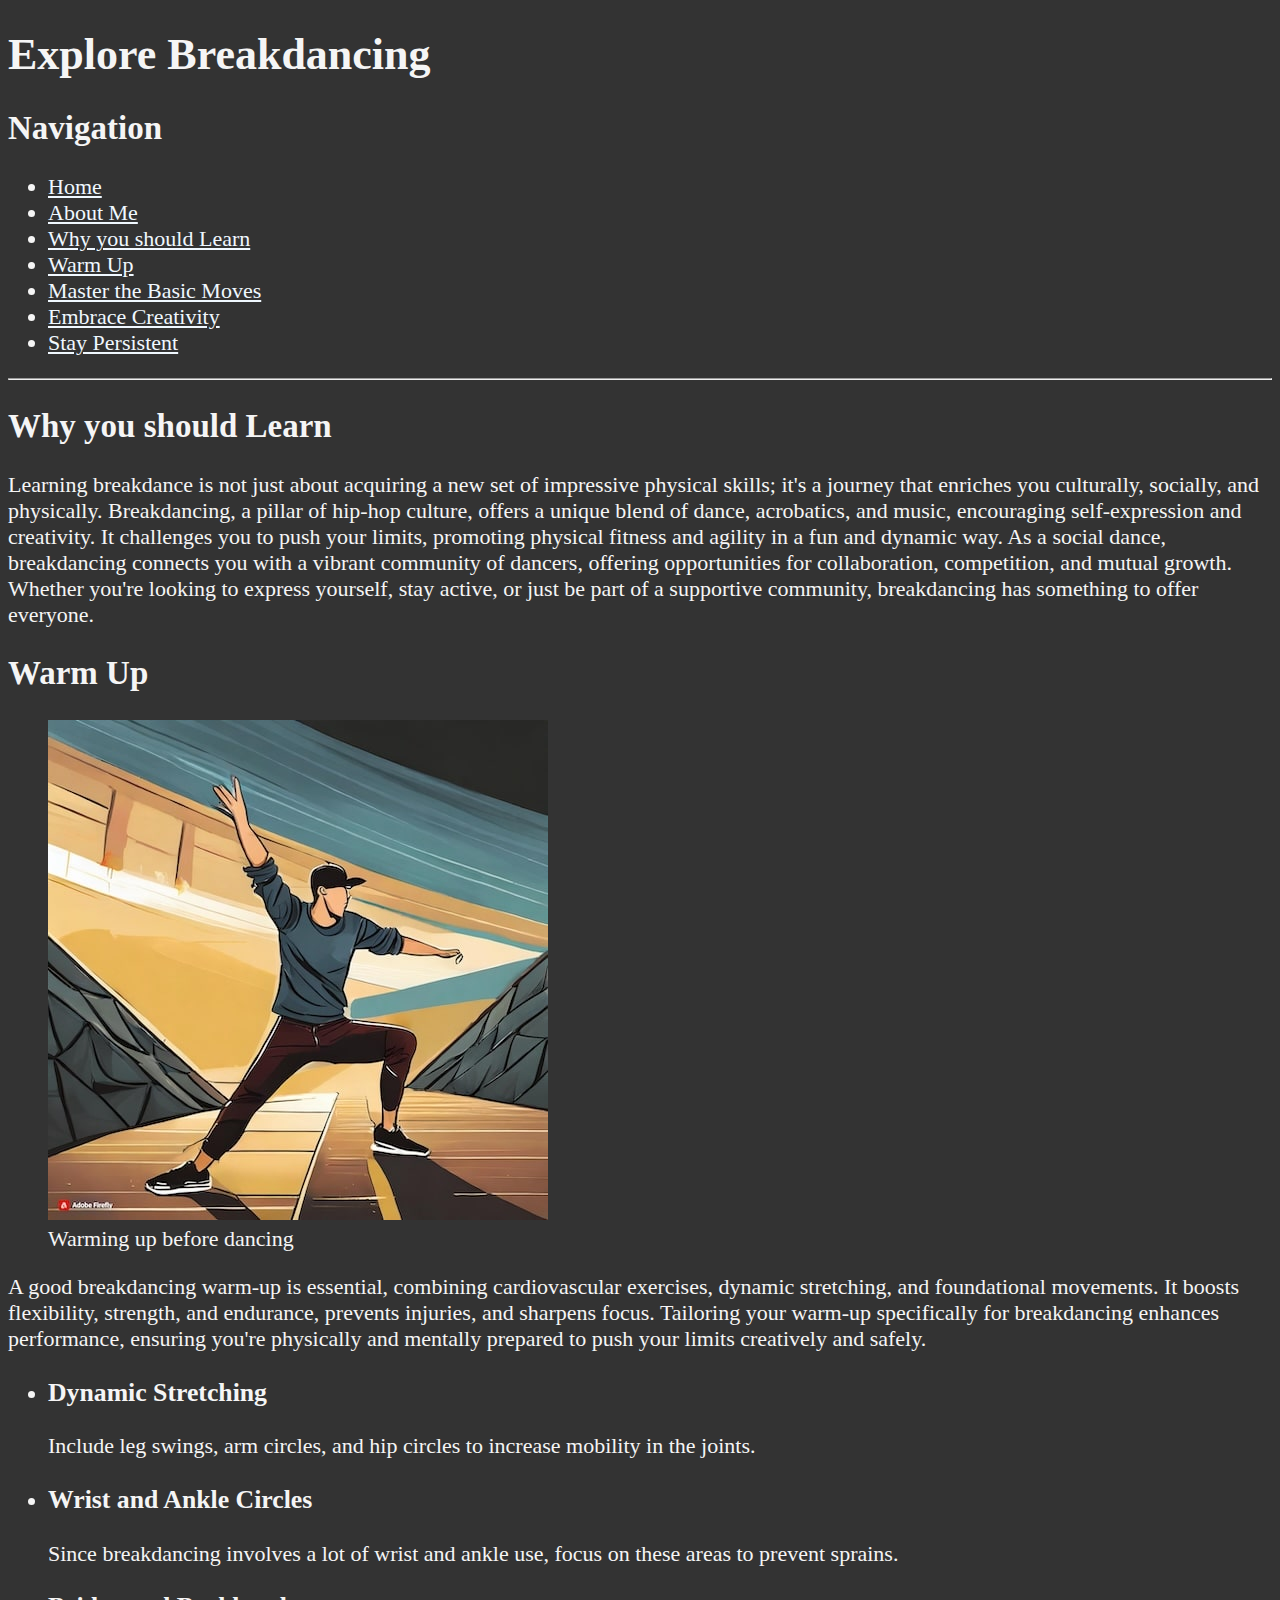
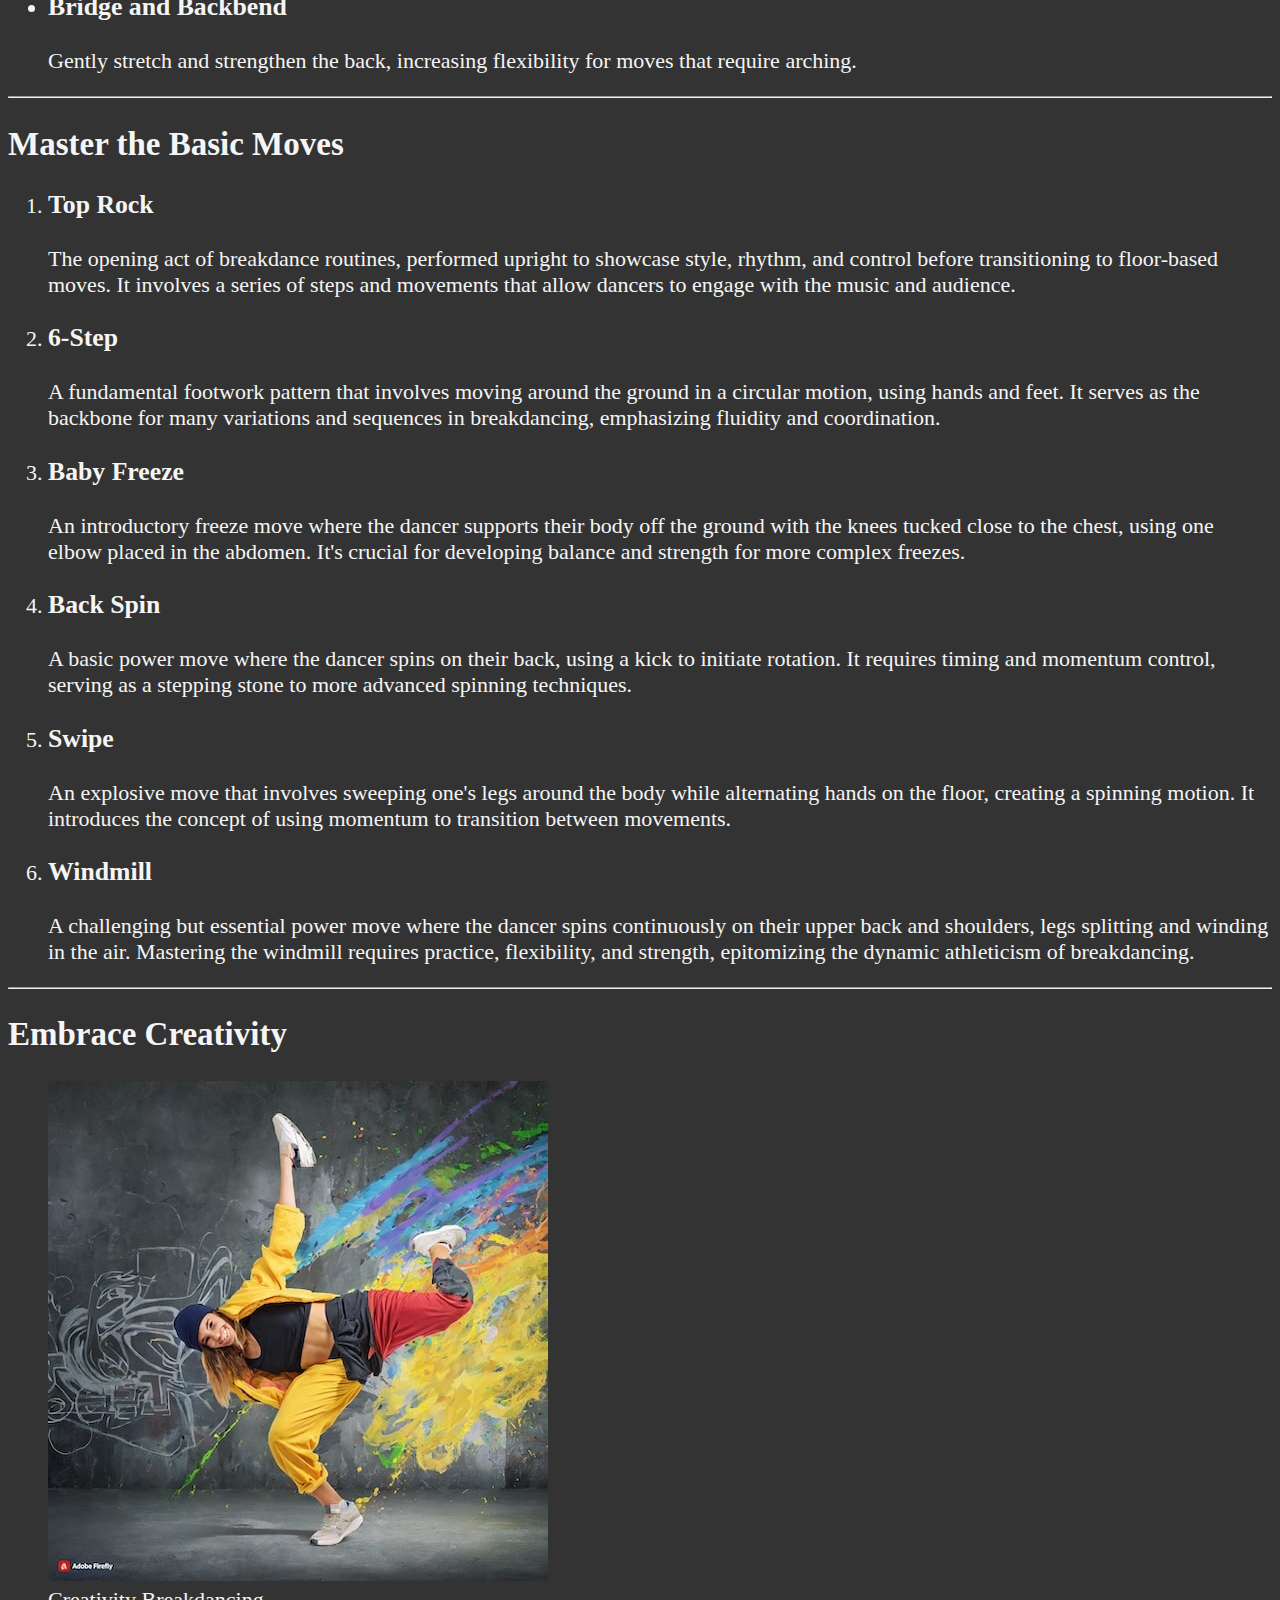
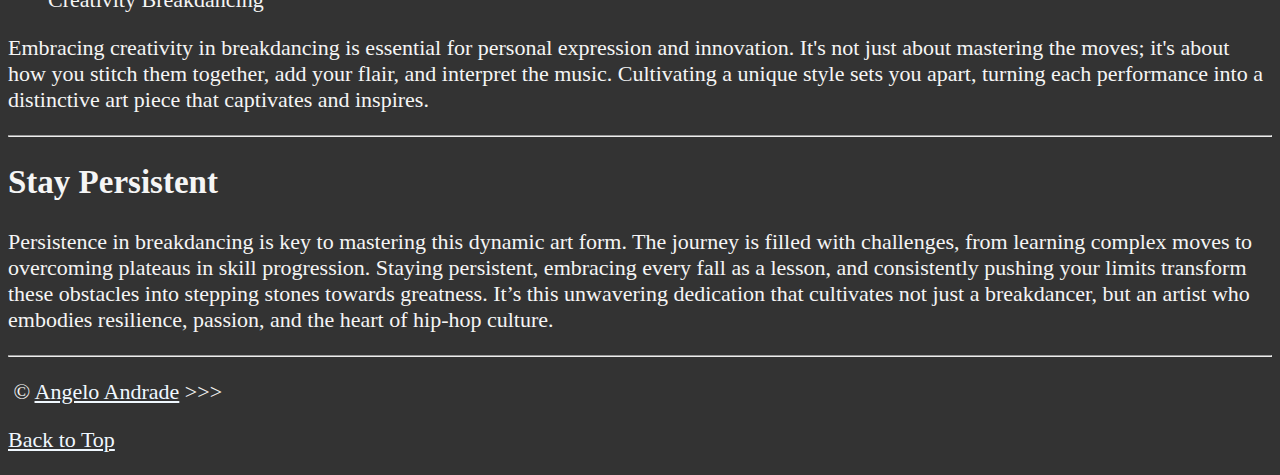
<file: w3/index.html>
<!DOCTYPE html>
<html lang="en">

  <head>
    <meta charset="UTF-8">
    <meta name="author" content="Angelo Andrade">
    <meta name="description" content="This page contains things to learn breakdancing.">
    <title>Breakdancing</title>
    <link rel="icon" href="../img/breakdancing.png" type="image/x-icon">
    <link rel="stylesheet" href="style.css">
  </head>

  <body>
    <header>
      <h1>Explore Breakdancing</h1>

      <nav aria-label="primary-navigation">
        <h2>Navigation</h2>
        <ul>
          <li>
            <a href="index.html">Home</a>
          </li>
          <li>
            <a href="about.html">About Me</a>
          </li>
          <li>
            <a href="#learn">Why you should Learn</a>
          </li>
          <li>
            <a href="#warm-up">Warm Up</a>
          </li>
          <li>
            <a href="#basics">Master the Basic Moves</a>
          </li>
          <li>
            <a href="#creativity">Embrace Creativity</a>
          </li>
          <li>
            <a href="#persistent">Stay Persistent</a>
          </li>
        </ul>
      </nav>
    </header>

    <hr>
    <main>

    <article id="learn">
        <h2>Why you should Learn</h2>
        <p>Learning breakdance is not just about acquiring a new set of impressive physical skills; it's a journey that enriches you culturally, socially, and physically. Breakdancing, a pillar of hip-hop culture, offers a unique blend of dance, acrobatics, and music, encouraging self-expression and creativity. It challenges you to push your limits, promoting physical fitness and agility in a fun and dynamic way. As a social dance, breakdancing connects you with a vibrant community of dancers, offering opportunities for collaboration, competition, and mutual growth. Whether you're looking to express yourself, stay active, or just be part of a supportive community, breakdancing has something to offer everyone.</p>
    </article>
    <section>
        <h2>Warm Up</h2>

        <figure>
            <img src="../img/warmup.jpg" alt="breakdance warm up">
            <figcaption>Warming up before dancing</figcaption>
        </figure>
        <p>
            A good breakdancing warm-up is essential, combining cardiovascular exercises, dynamic stretching, and foundational movements. It boosts flexibility, strength, and endurance, prevents injuries, and sharpens focus. Tailoring your warm-up specifically for breakdancing enhances performance, ensuring you're physically and mentally prepared to push your limits creatively and safely.</p>

            <ul>
                <li>
                    <h3>Dynamic Stretching</h3>
                    <p>Include leg swings, arm circles, and hip circles to increase mobility in the joints.</p>
                </li>
                <li>
                    <h3>Wrist and Ankle Circles</h3>
                    <p>Since breakdancing involves a lot of wrist and ankle use, focus on these areas to prevent sprains.</p>
                </li>
                <li>
                    <h3>Bridge and Backbend</h3>
                    <p>Gently stretch and strengthen the back, increasing flexibility for moves that require arching.</p>
                </li>
            </ul>
    </section>

    <hr>

    <section id="basics">
    <h2>Master the Basic Moves</h2>
      <ol>
        <li>
            <h3>Top Rock</h3>
            <p>The opening act of breakdance routines, performed upright to showcase style, rhythm, and control before transitioning to floor-based moves. It involves a series of steps and movements that allow dancers to engage with the music and audience.
            </p>
        </li>
        <li>
            <h3>6-Step</h3>
            <p>A fundamental footwork pattern that involves moving around the ground in a circular motion, using hands and feet. It serves as the backbone for many variations and sequences in breakdancing, emphasizing fluidity and coordination.</p>
        </li>
        <li>
            <h3>Baby Freeze</h3>
            <p>An introductory freeze move where the dancer supports their body off the ground with the knees tucked close to the chest, using one elbow placed in the abdomen. It's crucial for developing balance and strength for more complex freezes.</p>
        </li>
        <li>
            <h3>Back Spin</h3>
            <p>A basic power move where the dancer spins on their back, using a kick to initiate rotation. It requires timing and momentum control, serving as a stepping stone to more advanced spinning techniques.</p>
        </li>
        <li>
            <h3>Swipe</h3>
            <p> An explosive move that involves sweeping one's legs around the body while alternating hands on the floor, creating a spinning motion. It introduces the concept of using momentum to transition between movements.</p>
        </li>
        <li>
            <h3>Windmill</h3>
            <p>A challenging but essential power move where the dancer spins continuously on their upper back and shoulders, legs splitting and winding in the air. Mastering the windmill requires practice, flexibility, and strength, epitomizing the dynamic athleticism of breakdancing.</p>
        </li>
      </ol>
    </section>

    <hr>

    <section id="creativity">
      <h2>Embrace Creativity</h2>
      <figure>
        <img src="../img/creativity.jpg" alt="creative breakdancing">
        <figcaption>Creativity Breakdancing</figcaption>
      </figure>
      <p>Embracing creativity in breakdancing is essential for personal expression and innovation. It's not just about mastering the moves; it's about how you stitch them together, add your flair, and interpret the music. Cultivating a unique style sets you apart, turning each performance into a distinctive art piece that captivates and inspires.</p>
      
  </section>

    <hr>
    
    <section id="persistent">
        <h2>Stay Persistent</h2>
        <p>Persistence in breakdancing is key to mastering this dynamic art form. The journey is filled with challenges, from learning complex moves to overcoming plateaus in skill progression. Staying persistent, embracing every fall as a lesson, and consistently pushing your limits transform these obstacles into stepping stones towards greatness. It’s this unwavering dedication that cultivates not just a breakdancer, but an artist who embodies resilience, passion, and the heart of hip-hop culture.</p>
  </section>
</main>
    <hr>
    <footer>
      <p>
        &it;&it;&it; &copy; <a href="about.html">Angelo Andrade</a> &gt;&gt;&gt;
      </p>
    <p>
      <a href="#">Back to Top</a>
    </p>
    </footer>
  </body>

</html>
</file>
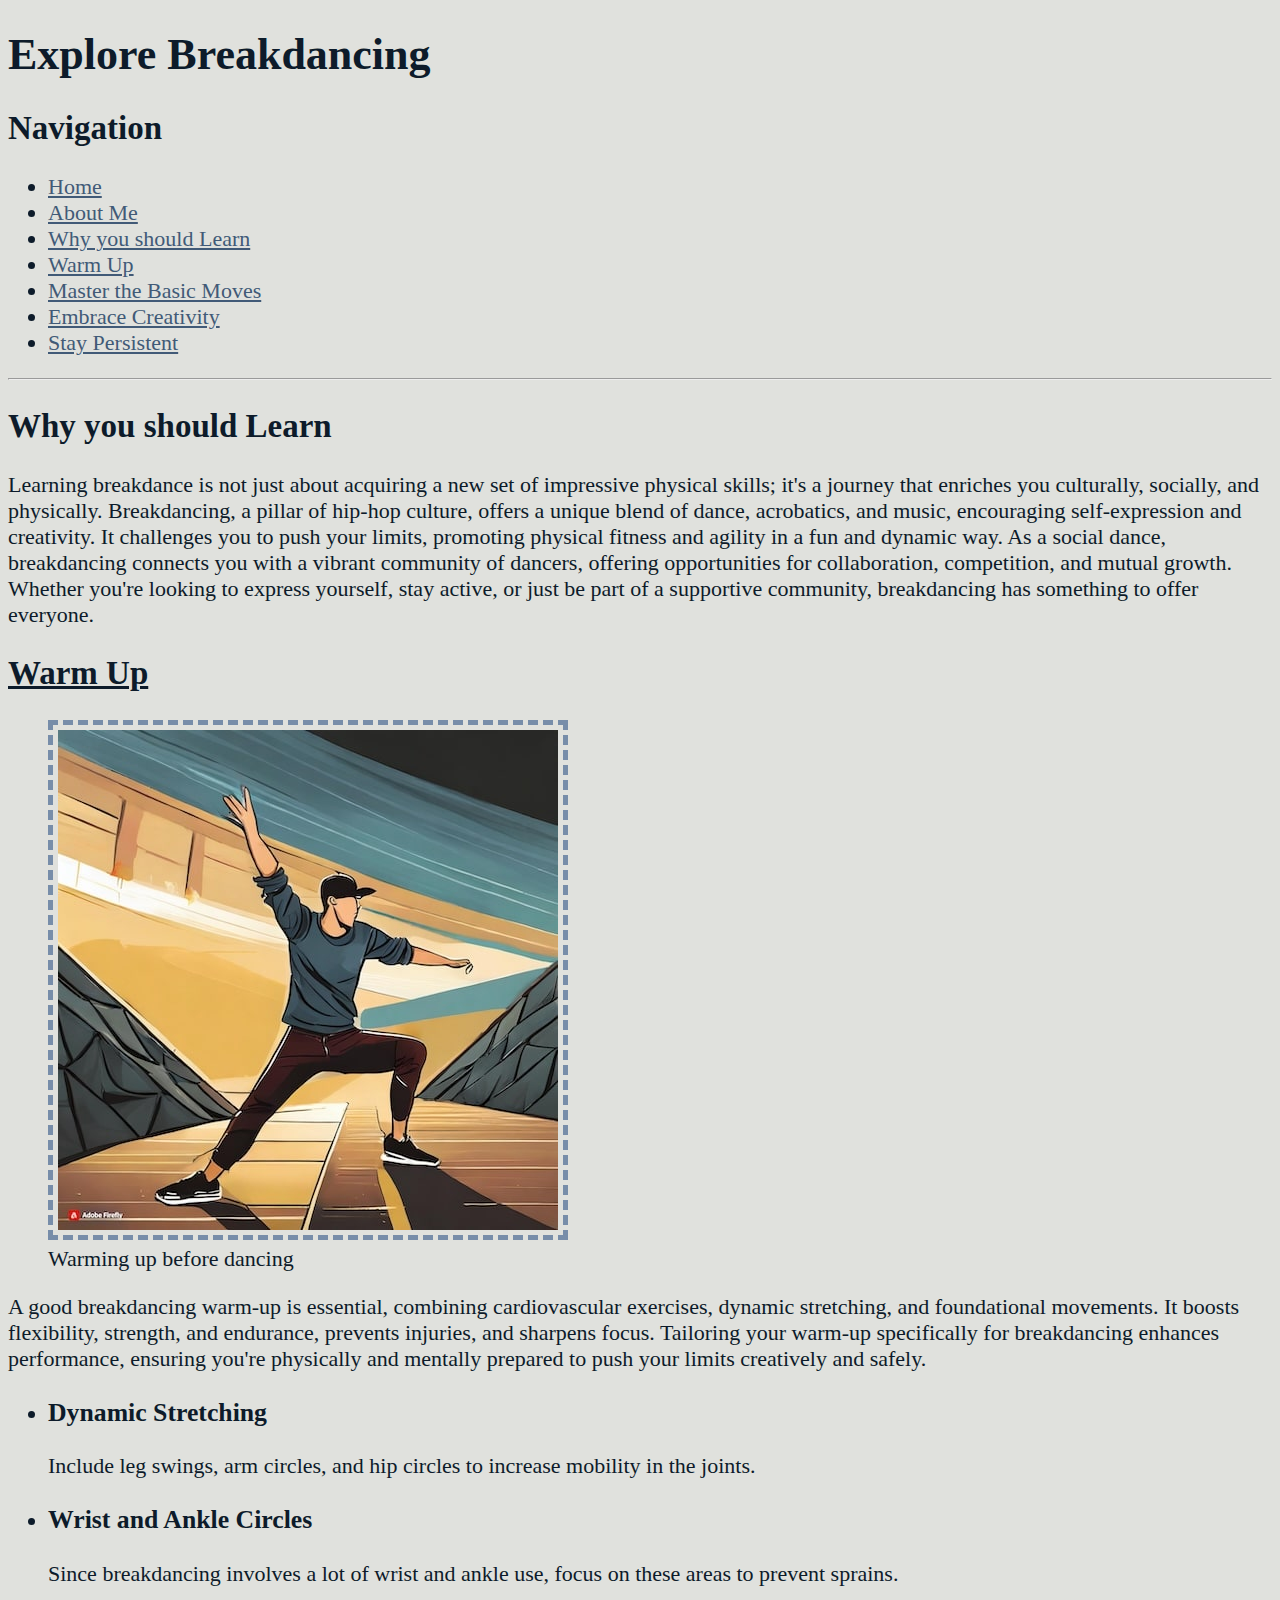
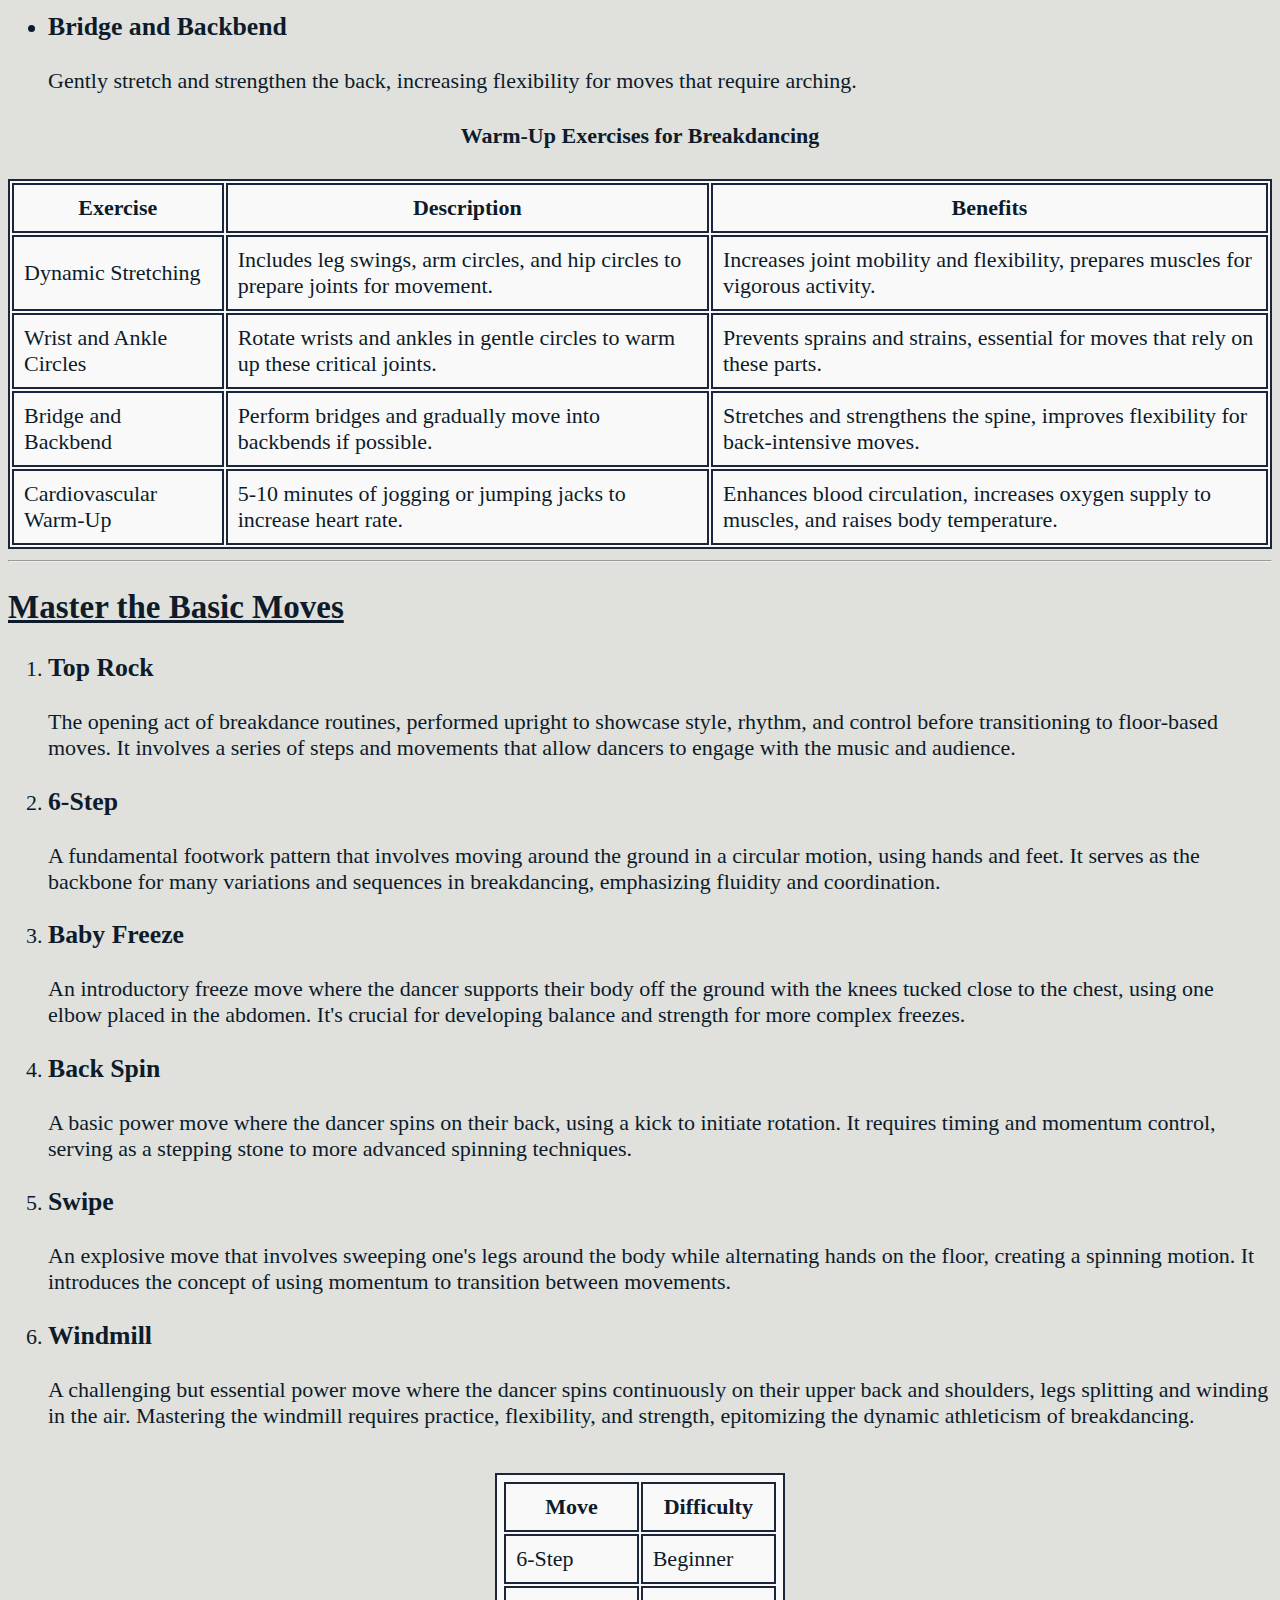
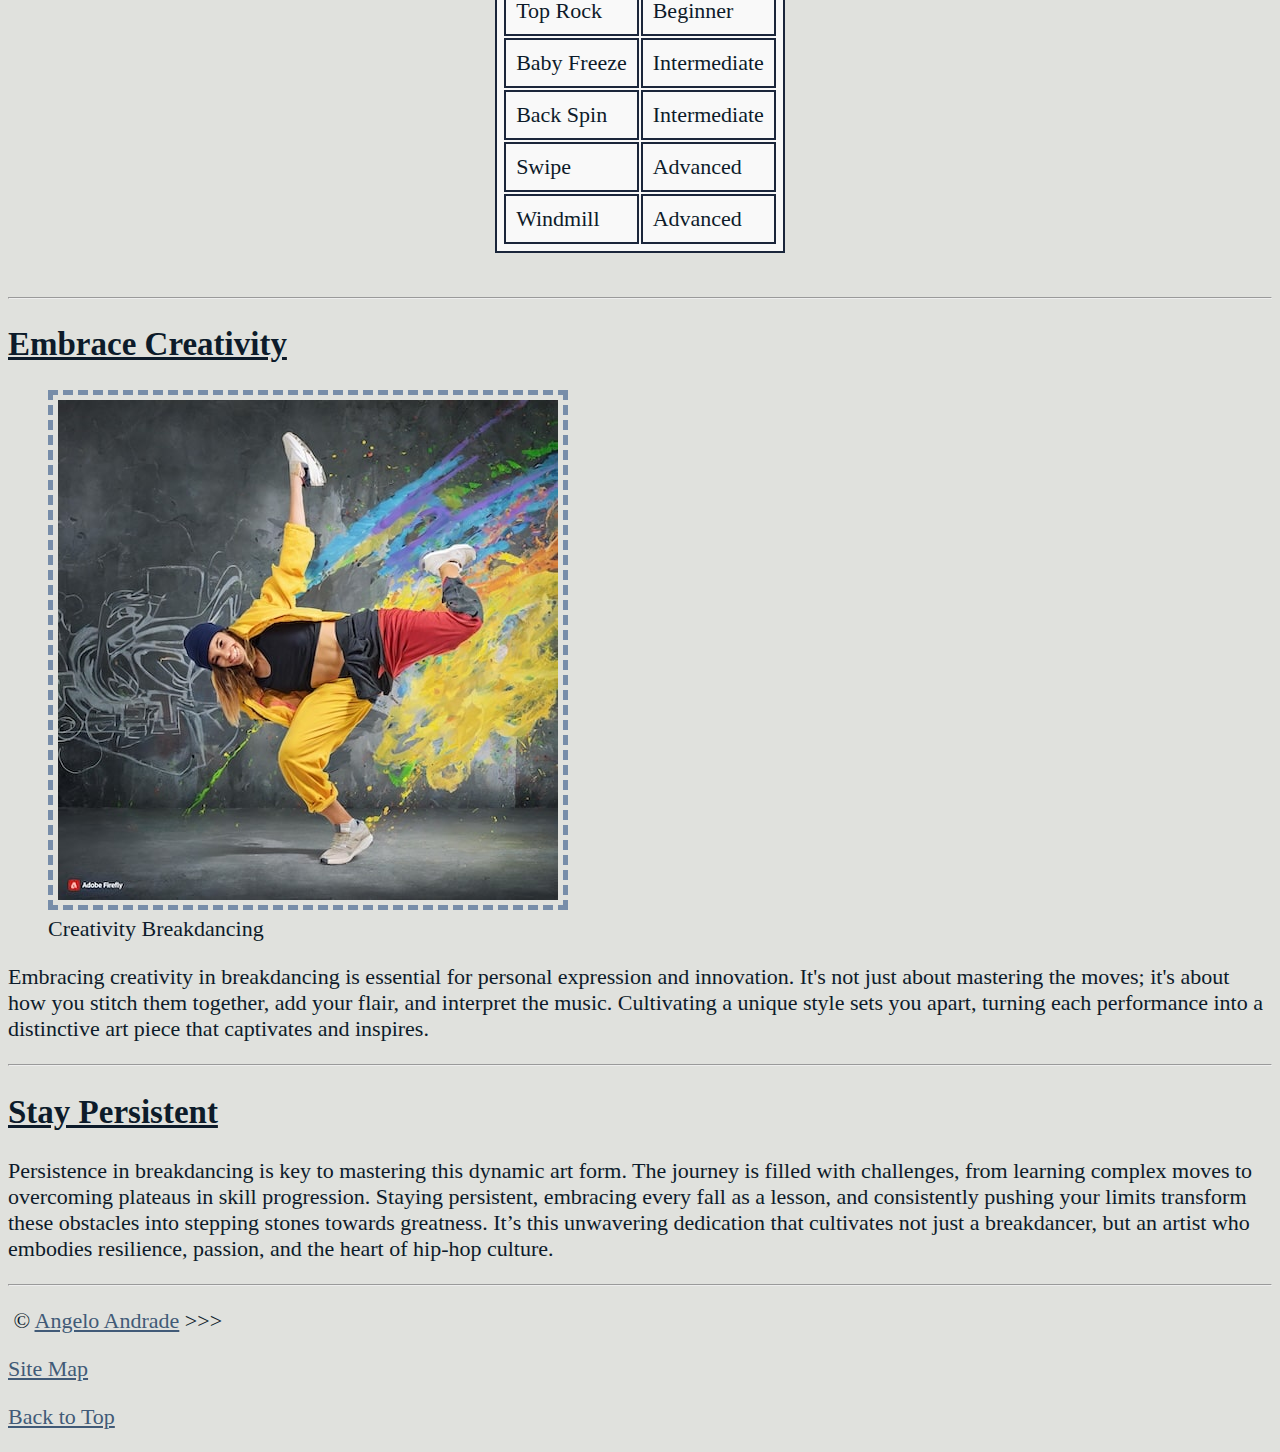
<file: w4/index.html>
<!DOCTYPE html>
<html lang="en">

  <head>
    <meta charset="UTF-8">
    <meta name="author" content="Angelo Andrade">
    <meta name="description" content="This page contains things to learn breakdancing.">
    <title>Week 4 css group work</title>
    <link rel="icon" href="../img/breakdancing.png" type="image/x-icon">
    <link rel="stylesheet" href="css/style.css">
  </head>

  <body>
    <header>
      <h1>Explore Breakdancing</h1>

      <nav aria-label="primary-navigation">
        <h2 class="notunderline">Navigation</h2>
        <ul>
          <li>
            <a href="index.html">Home</a>
          </li>
          <li>
            <a href="about.html">About Me</a>
          </li>
          <li>
            <a href="#learn">Why you should Learn</a>
          </li>
          <li>
            <a href="#warm-up">Warm Up</a>
          </li>
          <li>
            <a href="#basics">Master the Basic Moves</a>
          </li>
          <li>
            <a href="#creativity">Embrace Creativity</a>
          </li>
          <li>
            <a href="#persistent">Stay Persistent</a>
          </li>
        </ul>
      </nav>
    </header>

    <hr>
    <main>

    <article id="learn">
        <h2 class="notunderline">Why you should Learn</h2>
        <p>Learning breakdance is not just about acquiring a new set of impressive physical skills; it's a journey that enriches you culturally, socially, and physically. Breakdancing, a pillar of hip-hop culture, offers a unique blend of dance, acrobatics, and music, encouraging self-expression and creativity. It challenges you to push your limits, promoting physical fitness and agility in a fun and dynamic way. As a social dance, breakdancing connects you with a vibrant community of dancers, offering opportunities for collaboration, competition, and mutual growth. Whether you're looking to express yourself, stay active, or just be part of a supportive community, breakdancing has something to offer everyone.</p>
    </article>
    <section class="warmup-section">
        <h2>Warm Up</h2>

        <figure>
            <img src="../img/warmup.jpg" alt="breakdance warm up">
            <figcaption>Warming up before dancing</figcaption>
        </figure>
        <p>
            A good breakdancing warm-up is essential, combining cardiovascular exercises, dynamic stretching, and foundational movements. It boosts flexibility, strength, and endurance, prevents injuries, and sharpens focus. Tailoring your warm-up specifically for breakdancing enhances performance, ensuring you're physically and mentally prepared to push your limits creatively and safely.</p>

            <ul>
                <li>
                    <h3>Dynamic Stretching</h3>
                    <p>Include leg swings, arm circles, and hip circles to increase mobility in the joints.</p>
                </li>
                <li>
                    <h3>Wrist and Ankle Circles</h3>
                    <p>Since breakdancing involves a lot of wrist and ankle use, focus on these areas to prevent sprains.</p>
                </li>
                <li>
                    <h3>Bridge and Backbend</h3>
                    <p>Gently stretch and strengthen the back, increasing flexibility for moves that require arching.</p>
                </li>
            </ul>

            <table>
              <h4>Warm-Up Exercises for Breakdancing</h4>
              <thead>
                  <tr>
                      <th>Exercise</th>
                      <th>Description</th>
                      <th>Benefits</th>
                  </tr>
              </thead>
              <tbody>
                  <tr>
                      <td>Dynamic Stretching</td>
                      <td>Includes leg swings, arm circles, and hip circles to prepare joints for movement.</td>
                      <td>Increases joint mobility and flexibility, prepares muscles for vigorous activity.</td>
                  </tr>
                  <tr>
                      <td>Wrist and Ankle Circles</td>
                      <td>Rotate wrists and ankles in gentle circles to warm up these critical joints.</td>
                      <td>Prevents sprains and strains, essential for moves that rely on these parts.</td>
                  </tr>
                  <tr>
                      <td>Bridge and Backbend</td>
                      <td>Perform bridges and gradually move into backbends if possible.</td>
                      <td>Stretches and strengthens the spine, improves flexibility for back-intensive moves.</td>
                  </tr>
                  <tr>
                      <td>Cardiovascular Warm-Up</td>
                      <td>5-10 minutes of jogging or jumping jacks to increase heart rate.</td>
                      <td>Enhances blood circulation, increases oxygen supply to muscles, and raises body temperature.</td>
                  </tr>
              </tbody>
          </table>
    </section>

    <hr>

    <section class="basics">
    <h2>Master the Basic Moves</h2>
      <ol>
        <li>
            <h3>Top Rock</h3>
            <p>The opening act of breakdance routines, performed upright to showcase style, rhythm, and control before transitioning to floor-based moves. It involves a series of steps and movements that allow dancers to engage with the music and audience.
            </p>
        </li>
        <li>
            <h3>6-Step</h3>
            <p>A fundamental footwork pattern that involves moving around the ground in a circular motion, using hands and feet. It serves as the backbone for many variations and sequences in breakdancing, emphasizing fluidity and coordination.</p>
        </li>
        <li>
            <h3>Baby Freeze</h3>
            <p>An introductory freeze move where the dancer supports their body off the ground with the knees tucked close to the chest, using one elbow placed in the abdomen. It's crucial for developing balance and strength for more complex freezes.</p>
        </li>
        <li>
            <h3>Back Spin</h3>
            <p>A basic power move where the dancer spins on their back, using a kick to initiate rotation. It requires timing and momentum control, serving as a stepping stone to more advanced spinning techniques.</p>
        </li>
        <li>
            <h3>Swipe</h3>
            <p> An explosive move that involves sweeping one's legs around the body while alternating hands on the floor, creating a spinning motion. It introduces the concept of using momentum to transition between movements.</p>
        </li>
        <li>
            <h3>Windmill</h3>
            <p>A challenging but essential power move where the dancer spins continuously on their upper back and shoulders, legs splitting and winding in the air. Mastering the windmill requires practice, flexibility, and strength, epitomizing the dynamic athleticism of breakdancing.</p>
        </li>
      </ol>

          <table class="basics-table">
              <thead>
                  <tr>
                      <th>Move</th>
                      <th>Difficulty</th>
                  </tr>
              </thead>
              <tbody>
                  <tr>
                      <td>6-Step</td>
                      <td>Beginner</td>
                  </tr>
                  <tr>
                      <td>Top Rock</td>
                      <td>Beginner</td>
                  </tr>
                  <tr>
                      <td>Baby Freeze</td>
                      <td>Intermediate</td>
                  </tr>
                  <tr>
                      <td>Back Spin</td>
                      <td>Intermediate</td>
                  </tr>
                  <tr>
                      <td>Swipe</td>
                      <td>Advanced</td>
                  </tr>
                  <tr>
                      <td>Windmill</td>
                      <td>Advanced</td>
                  </tr>
              </tbody>
          </table>
    
    </section>

    <hr>

    <section id="creativity">
      <h2>Embrace Creativity</h2>
      <figure>
        <img src="../img/creativity.jpg" alt="creative breakdancing">
        <figcaption>Creativity Breakdancing</figcaption>
      </figure>
      <p>Embracing creativity in breakdancing is essential for personal expression and innovation. It's not just about mastering the moves; it's about how you stitch them together, add your flair, and interpret the music. Cultivating a unique style sets you apart, turning each performance into a distinctive art piece that captivates and inspires.</p>
      
  </section>

    <hr>
    
    <section id="persistent">
        <h2>Stay Persistent</h2>
        <p>Persistence in breakdancing is key to mastering this dynamic art form. The journey is filled with challenges, from learning complex moves to overcoming plateaus in skill progression. Staying persistent, embracing every fall as a lesson, and consistently pushing your limits transform these obstacles into stepping stones towards greatness. It’s this unwavering dedication that cultivates not just a breakdancer, but an artist who embodies resilience, passion, and the heart of hip-hop culture.</p>
  </section>
</main>
    <hr>
    <footer>
      <p>
        &it;&it;&it; &copy; <a href="about.html">Angelo Andrade</a> &gt;&gt;&gt;
      </p>
      <p>
        <a href="sitemap.html">Site Map</a>
      </p>
    <p>
      <a href="#">Back to Top</a>
    </p>
    </footer>
  </body>

</html>
</file>
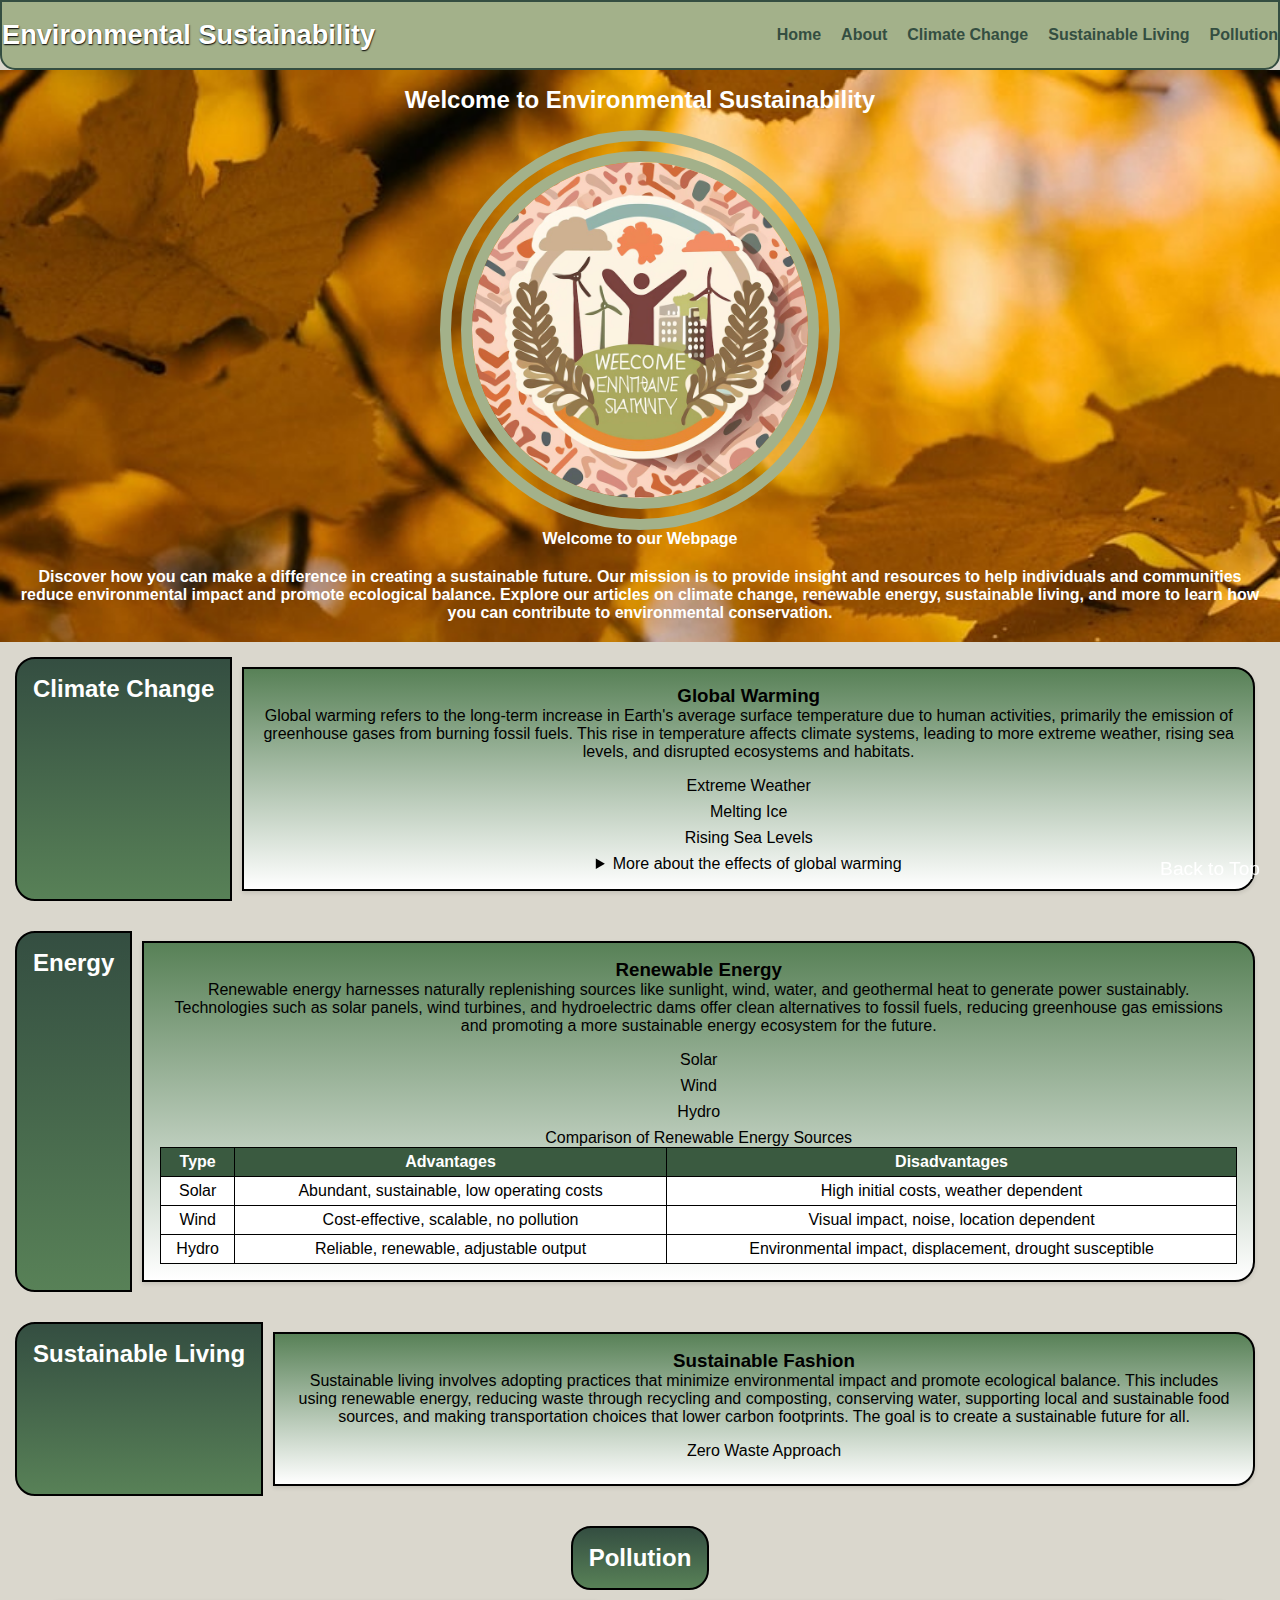
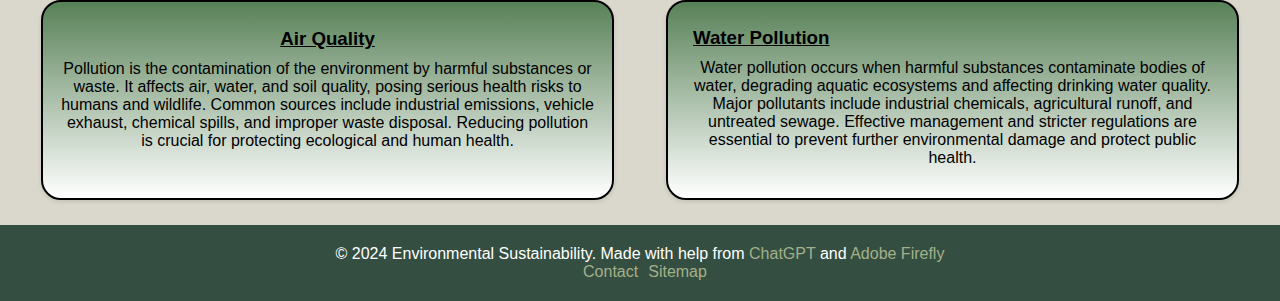
<file: final/project/index.html>
<!DOCTYPE html>
<html lang="en">
<head>
    <meta charset="UTF-8">
    <meta name="viewport" content="width=device-width, initial-scale=1.0">
    <meta name="description" content="Explore how to contribute to environmental sustainability through education on climate change, renewable energy, sustainable living, and pollution reduction.">
    <title>Environmental Sustainability</title>
    <link rel="stylesheet" href="css/style.css">
</head>
<body>
    <header>
        <h1>Environmental Sustainability</h1>
        <nav>
            <h2>Menu</h2>
            <ul>
                <li><a href="index.html">Home</a></li>
                <li><a href="about.html">About</a></li>
                <li><a href="climate-change.html">Climate Change</a></li>
                <li><a href="sustainable-living.html">Sustainable Living</a></li>
                <li><a href="pollution.html">Pollution</a></li>
            </ul>
        </nav>
    </header>
    <main>
    <section class="welcome">
        <h2>Welcome to Environmental Sustainability</h2>
        <figure>
            <img src="../img/welcomeimage-min.jpg" alt="welcome image to webpage" width="400" height="400">
            <figcaption>Welcome to our Webpage</figcaption>
        </figure>
        <p>Discover how you can make a difference in creating a sustainable future. Our mission is to provide insight and resources to help individuals and communities reduce environmental impact and promote ecological balance. Explore our articles on climate change, renewable energy, sustainable living, and more to learn how you can contribute to environmental conservation.</p>
    </section>

        <section class="climate-change env-groups">
            <h2>Climate Change</h2>
            <article>
                <h3>Global Warming</h3>
                <p>Global warming refers to the long-term increase in Earth's average surface temperature due to human activities, primarily the emission of greenhouse gases from burning fossil fuels. This rise in temperature affects climate systems, leading to more extreme weather, rising sea levels, and disrupted ecosystems and habitats.</p>
                <ol>
                    <li>Extreme Weather</li>
                    <li>Melting Ice</li>
                    <li>Rising Sea Levels</li>
                </ol>
                <details>
                    <summary>More about the effects of global warming</summary>
                    <p>Increased global temperatures can lead to more frequent and severe weather events such as hurricanes, droughts, and heatwaves. The melting of polar ice caps and glaciers contributes to rising sea levels, which can result in coastal erosion and affect marine biodiversity. Additionally, changes in temperature and weather patterns can disrupt the natural habitat of many species, leading to ecological imbalances.</p>
                </details>
            </article>
        </section>

        <section class="energy env-groups">
            <h2>Energy</h2>
            <article>
                <h3>Renewable Energy</h3>
                <p>Renewable energy harnesses naturally replenishing sources like sunlight, wind, water, and geothermal heat to generate power sustainably. Technologies such as solar panels, wind turbines, and hydroelectric dams offer clean alternatives to fossil fuels, reducing greenhouse gas emissions and promoting a more sustainable energy ecosystem for the future.</p>
                <ul>
                    <li>Solar</li>
                    <li>Wind</li>
                    <li>Hydro</li>
                </ul>
                <table>
    
                    <caption>Comparison of Renewable Energy Sources</caption>
                    <thead>
                        <tr>
                            <th>Type</th>
                            <th>Advantages</th>
                            <th>Disadvantages</th>
                        </tr>
                    </thead>
                    <tbody>
                        <tr>
                            <td>Solar</td>
                            <td>Abundant, sustainable, low operating costs</td>
                            <td>High initial costs, weather dependent</td>
                        </tr>
                        <tr>
                            <td>Wind</td>
                            <td>Cost-effective, scalable, no pollution</td>
                            <td>Visual impact, noise, location dependent</td>
                        </tr>
                        <tr>
                            <td>Hydro</td>
                            <td>Reliable, renewable, adjustable output</td>
                            <td>Environmental impact, displacement, drought susceptible</td>
                        </tr>
                    </tbody>
                </table>
            </article>
        </section>

        <section class="sustainable-living env-groups">
            <h2>Sustainable Living</h2>
            <article>
                <h3>Sustainable Fashion</h3>
                <p>Sustainable living involves adopting practices that minimize environmental impact and promote ecological balance. This includes using renewable energy, reducing waste through recycling and composting, conserving water, supporting local and sustainable food sources, and making transportation choices that lower carbon footprints. The goal is to create a sustainable future for all.</p>
                <ul>
                    <li>Zero Waste Approach</li>
                </ul>
            </article>
        </section>

        <section class="pollution env-groups">
            <h2>Pollution</h2>
            <div class="pollution-container">
                <article>
                    <h3>Air Quality</h3>
                    <p>Pollution is the contamination of the environment by harmful substances or waste. It affects air, water, and soil quality, posing serious health risks to humans and wildlife. Common sources include industrial emissions, vehicle exhaust, chemical spills, and improper waste disposal. Reducing pollution is crucial for protecting ecological and human health.</p>
                </article>
                <article class="env-groups">
                    <h3>Water Pollution</h3>
                    <p>Water pollution occurs when harmful substances contaminate bodies of water, degrading aquatic ecosystems and affecting drinking water quality. Major pollutants include industrial chemicals, agricultural runoff, and untreated sewage. Effective management and stricter regulations are essential to prevent further environmental damage and protect public health.</p>
                </article>
            </div>
        </section>
    </main>

    <div class="footer-container">
        <footer>
            <p>&copy; 2024 Environmental Sustainability. Made with help from <a href="https://chat.openai.com/" target="_blank">ChatGPT</a> and <a href="https://firefly.adobe.com/">Adobe Firefly</a>
            </p>
    
            <p class="top-link"><a href="#top">Back to Top</a></p>
    <p>
        <ul class="page-links">
            <li><a href="contact2.html">Contact</a></li>
            <li><a href="site.html">Sitemap</a></li>
        </ul>
    </p>

        </footer>
    </div>

    
</body>
</html>
</file>
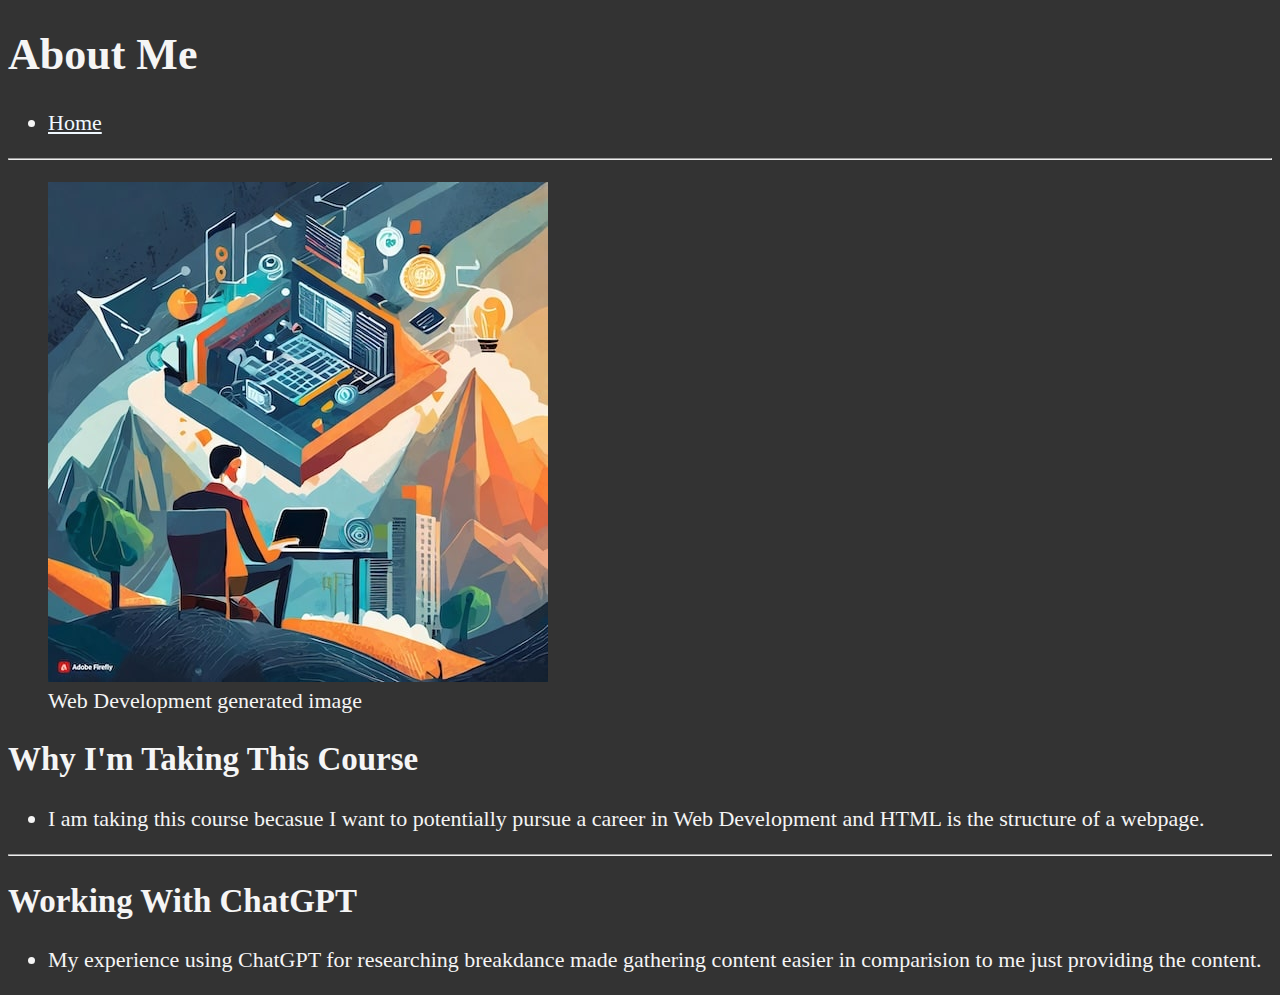
<file: w3/about.html>
<!DOCTYPE html>
<html lang="en">
<head>
    <meta charset="UTF-8">
    <meta name="viewport" content="width=device-width, initial-scale=1.0">
    <title>About</title>
    <link rel="icon" href="../img/breakdancing.png" type="image/x-icon">
    <link rel="stylesheet" href="style.css">
</head>
<body>
    <header>
        <h1>About Me</h1>
    </header>

    <nav>
        <ul>
            <li>
                <a href="index.html">Home</a>
            </li>
        </ul>
    </nav>

    <hr>
    <figure>
        <img src="../img/webdeveloper.jpg" alt="web Development">
        <figcaption>Web Development generated image</figcaption>
    </figure>

    <section>
        <h2>Why I'm Taking This Course</h2>
        <ul>
            <li>
                I am taking this course becasue I want to potentially pursue a career in Web Development and HTML is the structure of a webpage.
            </li>
        </ul>
    </section>

    <hr>

    <section>
        <h2>Working With ChatGPT</h2>
        <ul>
            <li>
                My experience using ChatGPT for researching breakdance made gathering content easier in comparision to me just providing the content.
            </li>
        </ul>
    </section>
</body>
</html>
</file>
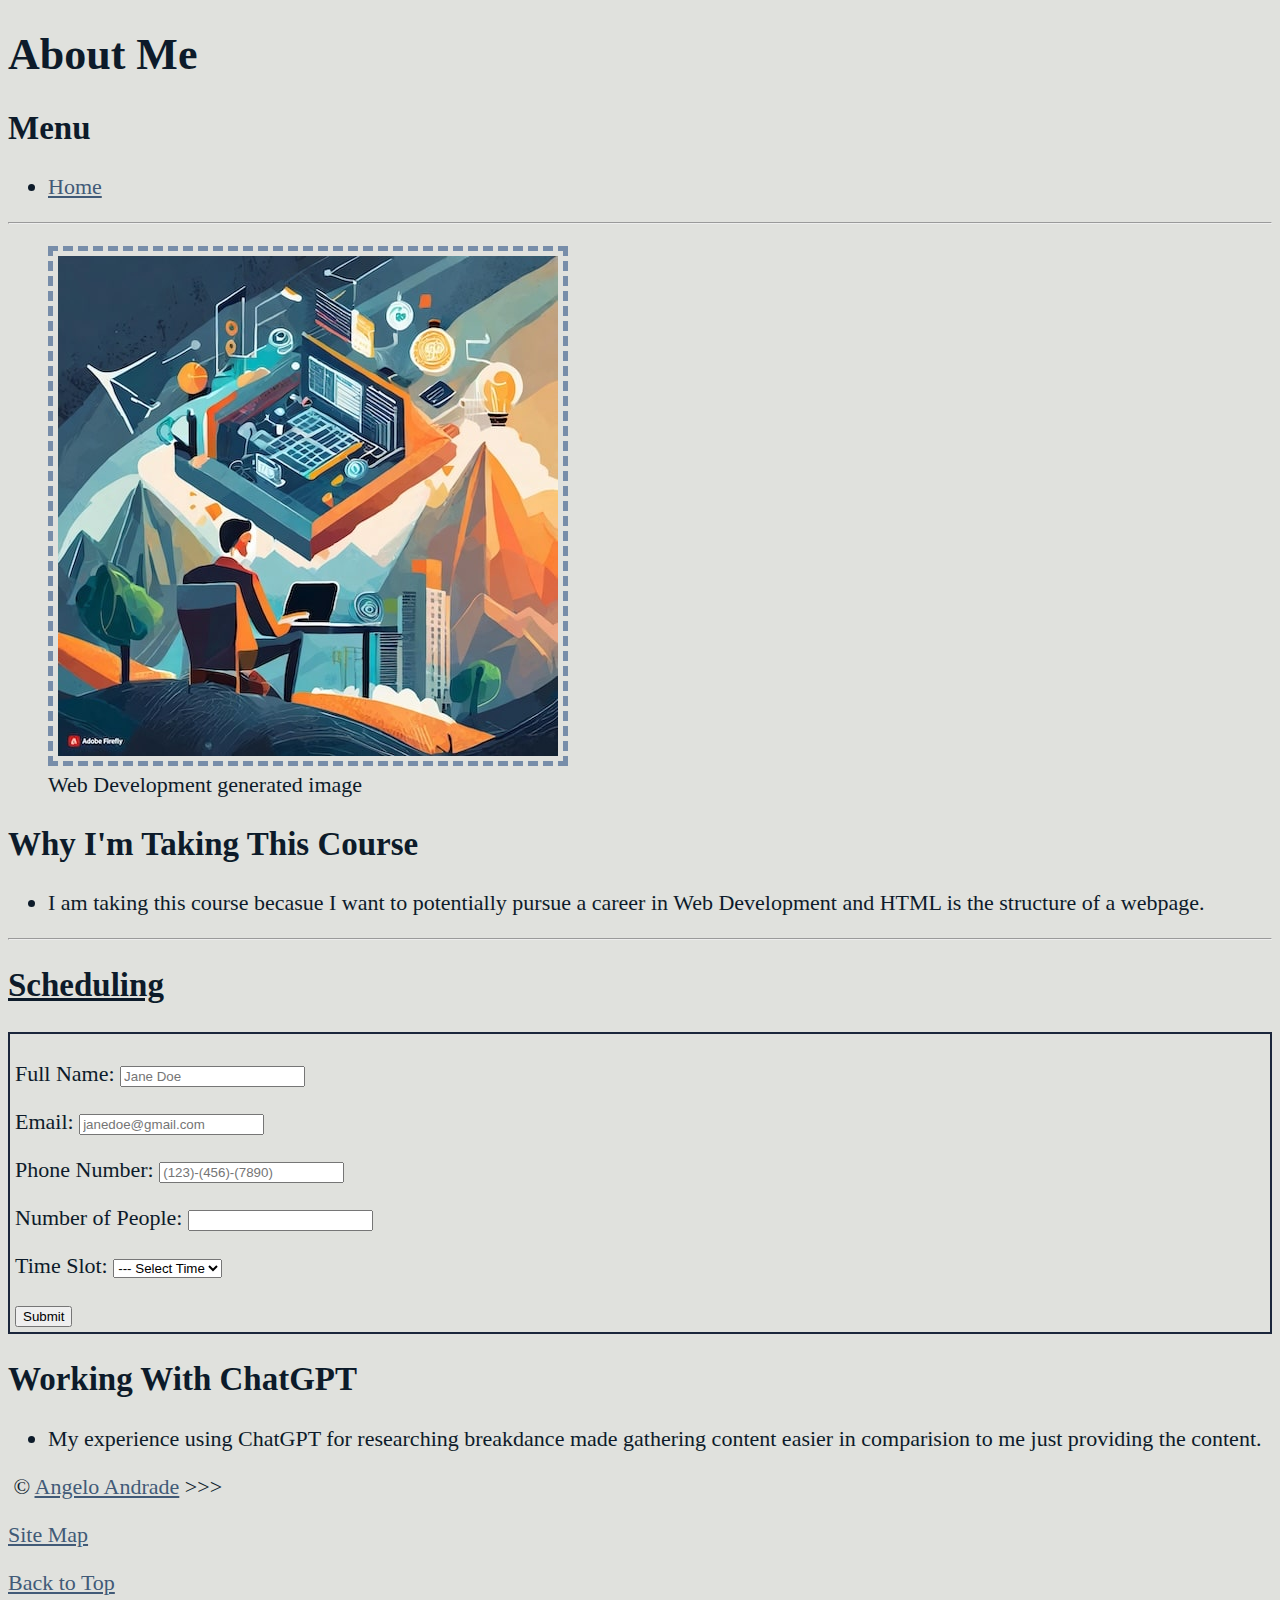
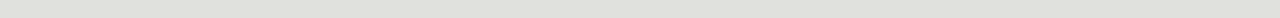
<file: w4/about.html>
<!DOCTYPE html>
<html lang="en">
<head>
    <meta charset="UTF-8">
    <meta name="viewport" content="width=device-width, initial-scale=1.0">
    <title>About</title>
    <link rel="icon" href="../img/breakdancing.png" type="image/x-icon">
    <link rel="stylesheet" href="css/style.css">
</head>
<body>
    <header>
        <h1>About Me</h1>

        <nav>
            <h2 class="notunderline">Menu</h2>
            <ul>
                <li>
                    <a href="index.html">Home</a>
                </li>
            </ul>
        </nav>
    </header>


    <hr>
    <figure>
        <img src="../img/webdeveloper.jpg" alt="web Development">
        <figcaption>Web Development generated image</figcaption>
    </figure>

    <section>
        <h2 class="notunderline">Why I'm Taking This Course</h2>
        <ul>
            <li>
                I am taking this course becasue I want to potentially pursue a career in Web Development and HTML is the structure of a webpage.
            </li>
        </ul>
    </section>

    <hr>
    <section>
        <h2>Scheduling</h2>
        <form>
            <p>
                <label for="fullName">Full Name:</label>
                <input name="fullName" type="text" placeholder="Jane Doe">
            </p>
            <p>
                <label for="email">Email:</label>
                <input name="email" type="email" placeholder="janedoe@gmail.com">
            </p>
            <p>
                <label for="phone">Phone Number:</label>
                <input name="phone" type="tel" placeholder="(123)-(456)-(7890)">
            </p>
            <p>
                <label for="participants">Number of People:</label>
                <input name="participants" type="number">
            </p>
            <p>
                <label for="timeSlot">Time Slot:</label>
                <select name="timeSlot" id="time-slot">
                    <option value="#">--- Select Time</option>
                    <option value="30 min">30 min</option>
                    <option value="40 min">40 min</option>
                    <option value="50 min">50 min</option>
                    <option value="60 min">60 min</option>
                </select>
            </p>

            <button>Submit</button>
        </form>
        
    </section>
    <section>
        <h2 class="notunderline">Working With ChatGPT</h2>
        <ul>
            <li>
                My experience using ChatGPT for researching breakdance made gathering content easier in comparision to me just providing the content.
            </li>
        </ul>
    </section>

    <footer>
        <p>
          &it;&it;&it; &copy; <a href="about.html">Angelo Andrade</a> &gt;&gt;&gt;
        </p>
        <p>
          <a href="sitemap.html">Site Map</a>
        </p>
      <p>
        <a href="#">Back to Top</a>
      </p>
      </footer>
</body>
</html>
</file>
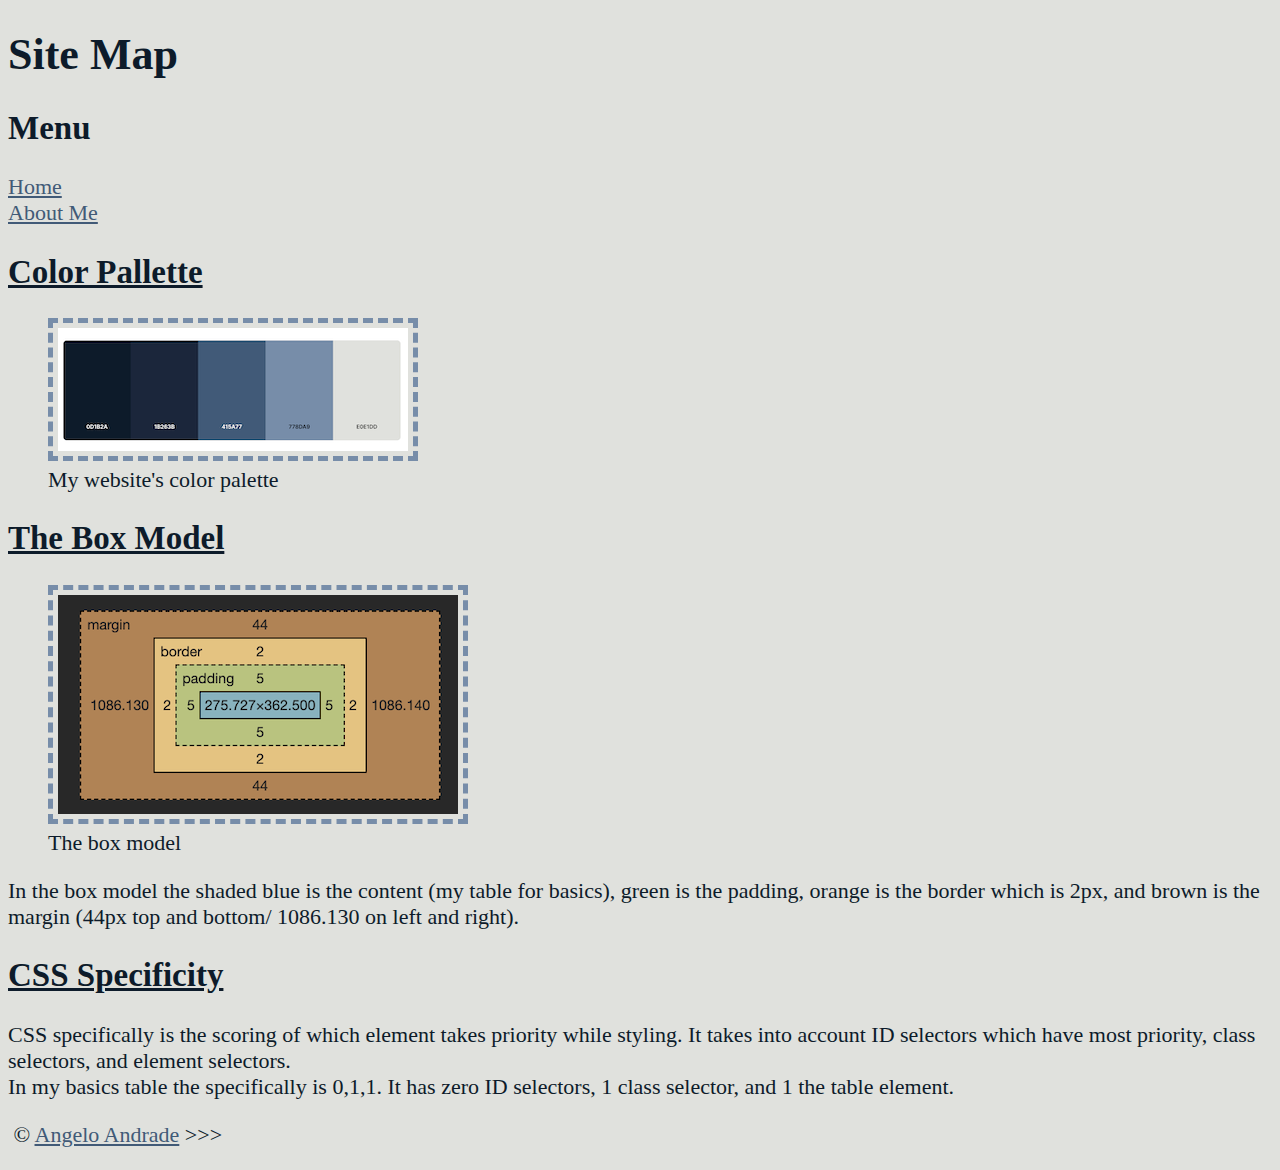
<file: w4/sitemap.html>
<!DOCTYPE html>
<html lang="en">
<head>
    <meta charset="UTF-8">
    <meta name="viewport" content="width=device-width, initial-scale=1.0">
    <title>Week 4</title>
    <link rel="stylesheet" href="css/style.css">
</head>
<body>
    <header>
        <h1>Site Map</h1>
        <nav>
            <h2 class="notunderline">Menu</h2>
            <li>
                <a href="index.html">Home</a>
            </li>
            <li>
                <a href="about.html">About Me</a>
            </li>
        </nav>
    </header>

    <section>
        <h2>Color Pallette</h2>
        <figure>
            <img src="../img/colorpalette.png" alt="my color pallette for webpage">
            <figcaption>My website's color palette</figcaption>
        </figure>
    </section>

    <section>
        <h2>The Box Model</h2>
        <figure>
            <img src="../img/boxmodel.png" alt="box model">
            <figcaption>The box model</figcaption>
        </figure>
        <p>In the box model the shaded blue is the content (my table for basics), green is the padding, orange is the border which is 2px, and brown is the margin (44px top and bottom/ 1086.130 on left and right).</p>
    </section>

    <section>
        <h2>CSS Specificity</h2>
        <p>
            CSS specifically is the scoring of which element takes priority while styling. It takes into account ID selectors which have most priority, class selectors, and element selectors. <br>

            In my basics table the specifically is 0,1,1. It has zero ID selectors, 1 class selector, and 1 the table element.
        </p>
    </section>

    <footer>
        <p>
          &it;&it;&it; &copy; <a href="about.html">Angelo Andrade</a> &gt;&gt;&gt;
        </p>
        <p>
      </footer>
</body>
</html>
</file>
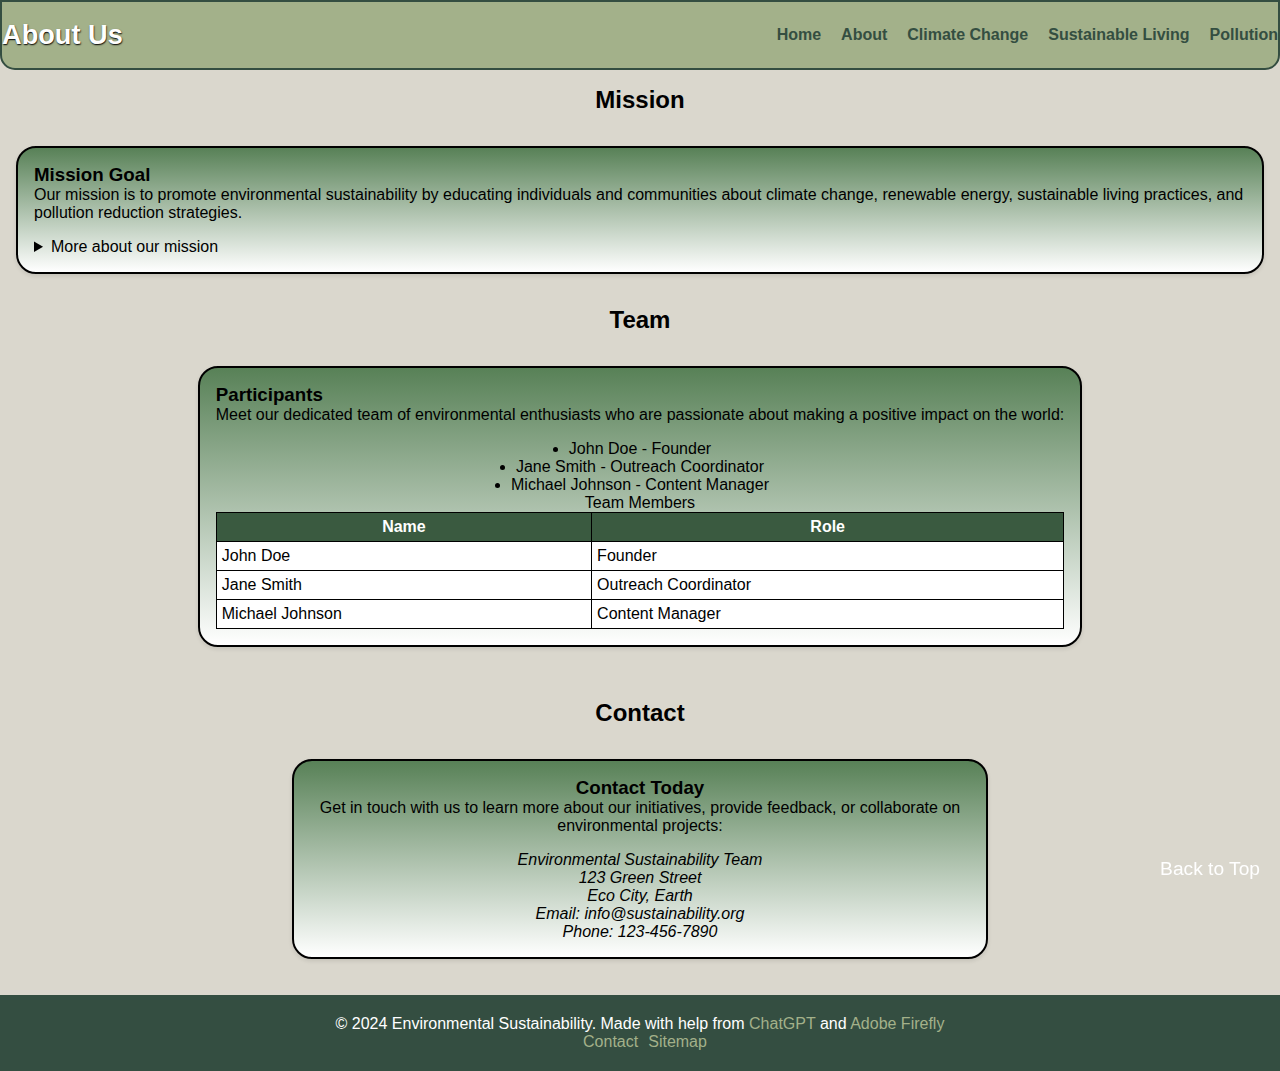
<file: final/project/about.html>
<!DOCTYPE html>
<html lang="en">
<head>
    <meta charset="UTF-8">
    <meta name="viewport" content="width=device-width, initial-scale=1.0">
    <meta name="description" content="Learn about environmental sustainability, our goals, and how to contact us.">
    <title>About Environmental Sustainability</title>
    <link rel="stylesheet" href="css/style.css">
</head>
<body>
    <header>
        <h1>About Us</h1>
        <nav>
            <h2>Menu</h2>
            <ul>
                <li><a href="index.html">Home</a></li>
                <li><a href="about.html">About</a></li>
                <li><a href="climate-change.html">Climate Change</a></li>
                <li><a href="sustainable-living.html">Sustainable Living</a></li>
                <li><a href="pollution.html">Pollution</a></li>
            </ul>
        </nav>
    </header>

    <main>
        <section class="mission round">
            <h2>Mission</h2>
            <article>
                <h3>Mission Goal</h3>
                <p>Our mission is to promote environmental sustainability by educating individuals and communities about climate change, renewable energy, sustainable living practices, and pollution reduction strategies.</p>
                <details>
                    <summary>More about our mission</summary>
                    <p>We aim to inspire action towards a greener future through awareness, advocacy, and practical solutions. By fostering a deeper understanding of environmental issues, we empower people to make informed choices that benefit both the planet and future generations.</p>
                </details>
            </article>
        </section>

        <section class="team round">
            <h2>Team</h2>
            <article>
                <h3>Participants</h3>
                <p>Meet our dedicated team of environmental enthusiasts who are passionate about making a positive impact on the world:</p>
                <ul class="team-members">
                    <li>John Doe - Founder</li>
                    <li>Jane Smith - Outreach Coordinator</li>
                    <li>Michael Johnson - Content Manager</li>
                </ul>
                <table>
                    <caption>Team Members</caption>
                    <thead>
                        <tr>
                            <th>Name</th>
                            <th>Role</th>
                        </tr>
                    </thead>
                    <tbody>
                        <tr>
                            <td>John Doe</td>
                            <td>Founder</td>
                        </tr>
                        <tr>
                            <td>Jane Smith</td>
                            <td>Outreach Coordinator</td>
                        </tr>
                        <tr>
                            <td>Michael Johnson</td>
                            <td>Content Manager</td>
                        </tr>
                    </tbody>
                </table>
            </article>
        </section>

        <section class="contact round">
            <h2>Contact</h2>
            <article>
                <h3>Contact Today</h3>
                <p>Get in touch with us to learn more about our initiatives, provide feedback, or collaborate on environmental projects:</p>
                <address>
                    Environmental Sustainability Team<br>
                    123 Green Street<br>
                    Eco City, Earth<br>
                    Email: info@sustainability.org<br>
                    Phone: 123-456-7890
                </address>
            </article>
        </section>
    </main>

    <div class="footer-container">
        <footer>
            <p>&copy; 2024 Environmental Sustainability. Made with help from <a href="https://chat.openai.com/" target="_blank">ChatGPT</a> and <a href="https://firefly.adobe.com/">Adobe Firefly</a>
            </p>
    
            <p class="top-link"><a href="#top">Back to Top</a></p>
    <p>
        <ul class="page-links">
            <li><a href="contact2.html">Contact</a></li>
            <li><a href="site.html">Sitemap</a></li>
        </ul>
    </p>

        </footer>
    </div>

    

</body>
</html>
</file>
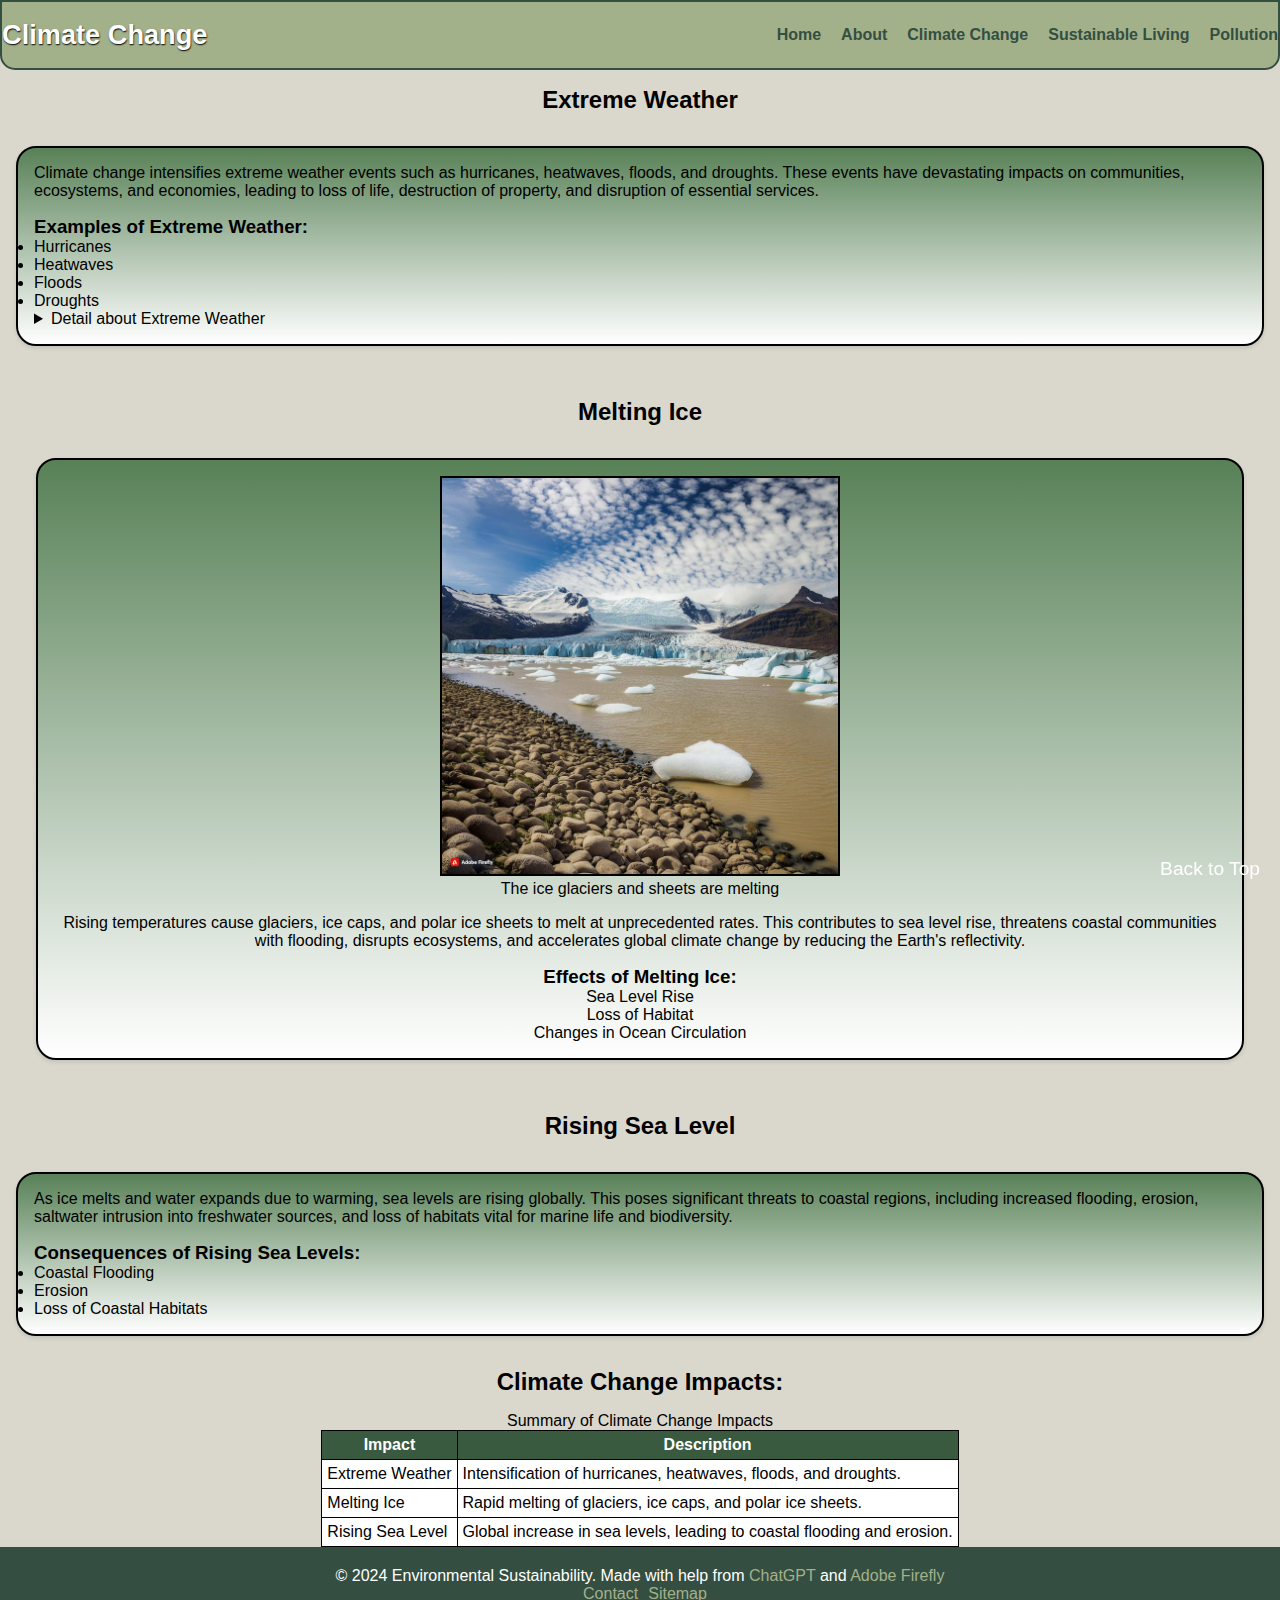
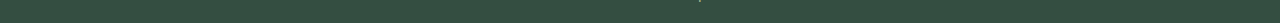
<file: final/project/climate-change.html>
<!DOCTYPE html>
<html lang="en">
<head>
    <meta charset="UTF-8">
    <meta name="viewport" content="width=device-width, initial-scale=1.0">
    <meta name="description" content="Learn about the impacts of climate change, including extreme weather, melting ice, and rising sea levels.">
    <title>Climate Change: Impacts and Consequences</title>
    <link rel="stylesheet" href="css/style.css">
</head>
<body>
    <header>
        <h1>Climate Change</h1>
        <nav>
            <h2>Menu</h2>
            <ul>
                <li><a href="index.html">Home</a></li>
                <li><a href="about.html">About</a></li>
                <li><a href="climate-change.html">Climate Change</a></li>
                <li><a href="sustainable-living.html">Sustainable Living</a></li>
                <li><a href="pollution.html">Pollution</a></li>
            </ul>
        </nav>
    </header>

    <main>
        <section class="extreme-weather round">
            <h2>Extreme Weather</h2>
            <article>
                <p>Climate change intensifies extreme weather events such as hurricanes, heatwaves, floods, and droughts. These events have devastating impacts on communities, ecosystems, and economies, leading to loss of life, destruction of property, and disruption of essential services.</p>
                <h3>Examples of Extreme Weather:</h3>
                <ul>
                    <li>Hurricanes</li>
                    <li>Heatwaves</li>
                    <li>Floods</li>
                    <li>Droughts</li>
                </ul>
                <details>
                    <summary>Detail about Extreme Weather</summary>
                    <p>Extreme weather events are becoming more frequent and intense due to climate change. These events include hurricanes, which are powerful tropical cyclones with winds exceeding 74 mph; heatwaves, periods of unusually high temperatures lasting for days or weeks; floods, excessive accumulation of water in normally dry areas; and droughts, extended periods of abnormally low rainfall.</p>
                </details>
            </article>
        </section>

        <section class="melting-ice round">
            <h2>Melting Ice</h2>
            <article>
                <figure>
                    <img src="../img/climatechangeice-min.jpg" alt="ice melting" width="400" height="400" loading="lazy">
                    <figcaption>The ice glaciers and sheets are melting</figcaption>
                </figure>
                <p>Rising temperatures cause glaciers, ice caps, and polar ice sheets to melt at unprecedented rates. This contributes to sea level rise, threatens coastal communities with flooding, disrupts ecosystems, and accelerates global climate change by reducing the Earth's reflectivity.</p>
                <h3>Effects of Melting Ice:</h3>
                <ul>
                    <li>Sea Level Rise</li>
                    <li>Loss of Habitat</li>
                    <li>Changes in Ocean Circulation</li>
                </ul>
                
            </article>
        </section>

        <section class="rising-sea-level round">
            <h2>Rising Sea Level</h2>
            <article>
                <p>As ice melts and water expands due to warming, sea levels are rising globally. This poses significant threats to coastal regions, including increased flooding, erosion, saltwater intrusion into freshwater sources, and loss of habitats vital for marine life and biodiversity.</p>
                <h3>Consequences of Rising Sea Levels:</h3>
                <ul>
                    <li>Coastal Flooding</li>
                    <li>Erosion</li>
                    <li>Loss of Coastal Habitats</li>
                </ul>
                
            </article>
        </section>

        <section class="climate-change-table">
            <h2>Climate Change Impacts:</h2>
            <table>
                <caption>Summary of Climate Change Impacts</caption>
                <thead>
                    <tr>
                        <th>Impact</th>
                        <th>Description</th>
                    </tr>
                </thead>
                <tbody>
                    <tr>
                        <td>Extreme Weather</td>
                        <td>Intensification of hurricanes, heatwaves, floods, and droughts.</td>
                    </tr>
                    <tr>
                        <td>Melting Ice</td>
                        <td>Rapid melting of glaciers, ice caps, and polar ice sheets.</td>
                    </tr>
                    <tr>
                        <td>Rising Sea Level</td>
                        <td>Global increase in sea levels, leading to coastal flooding and erosion.</td>
                    </tr>
                </tbody>
            </table>
            
        </section>
    </main>

    <div class="footer-container">
        <footer>
            <p>&copy; 2024 Environmental Sustainability. Made with help from <a href="https://chat.openai.com/" target="_blank">ChatGPT</a> and <a href="https://firefly.adobe.com/">Adobe Firefly</a>
            </p>
    
            <p class="top-link"><a href="#top">Back to Top</a></p>
    <p>
        <ul class="page-links">
            <li><a href="contact2.html">Contact</a></li>
            <li><a href="site.html">Sitemap</a></li>
        </ul>
    </p>

        </footer>
    </div>

</body>
</html>
</file>
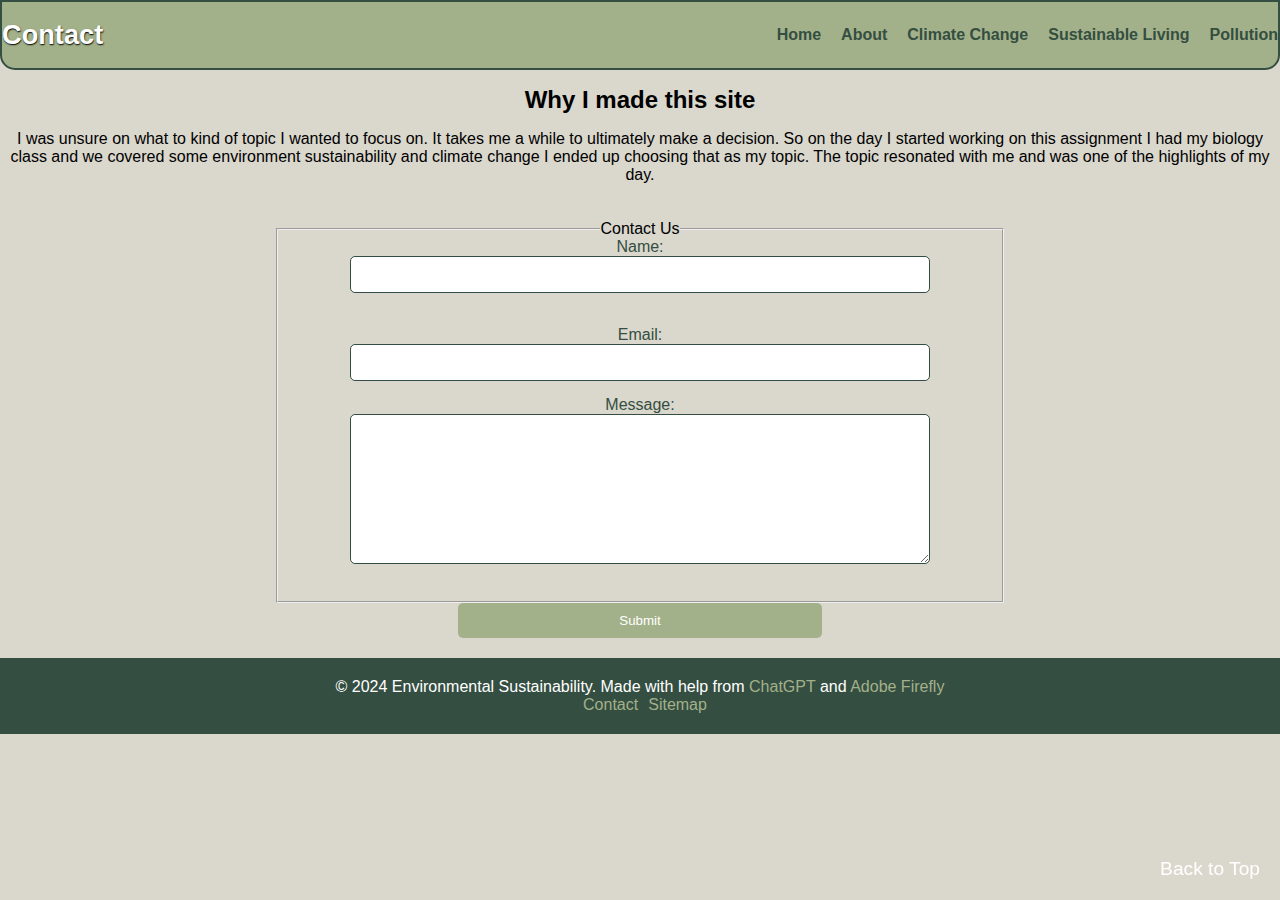
<file: final/project/contact2.html>
<!DOCTYPE html>
<html lang="en">
<head>
    <meta charset="UTF-8">
    <meta name="viewport" content="width=device-width, initial-scale=1.0">
    <meta name="description" content="Contact page.">
    <title>Contact</title>
    <link rel="stylesheet" href="css/style.css">
</head>
<body>
    <header>
        <h1>Contact</h1>
        <nav>
            <h2>Menu</h2>
            <ul>
                <li><a href="index.html">Home</a></li>
                <li><a href="about.html">About</a></li>
                <li><a href="climate-change.html">Climate Change</a></li>
                <li><a href="sustainable-living.html">Sustainable Living</a></li>
                <li><a href="pollution.html">Pollution</a></li>
            </ul>
        </nav>
    </header>
    
    <section class="question-section">
        <h2>Why I made this site</h2>
        <p>I was unsure on what to kind of topic I wanted to focus on. It takes me a while to ultimately make a decision. So on the day I started working on this assignment I had my biology class and we covered some environment sustainability and climate change I ended up choosing that as my topic. The topic resonated with me and was one of the highlights of my day.</p>
    </section>

    <section class="contact">
        <form>
            <fieldset>
              <legend>Contact Us</legend>
              
              <label for="name">Name:</label><br>
              <input type="text" name="name" required><br><br>
              
              <label for="email">Email:</label><br>
              <input type="email" name="email" required><br>
              
              <label for="message">Message:</label><br>
              <textarea name="message" rows="4" required></textarea><br><br>
            </fieldset>
            
            <input type="submit" value="Submit">
          </form>
    </section>

    <div class="footer-container">
        <footer>
            <p>&copy; 2024 Environmental Sustainability. Made with help from <a href="https://chat.openai.com/" target="_blank">ChatGPT</a> and <a href="https://firefly.adobe.com/">Adobe Firefly</a>
            </p>
    
            <p class="top-link"><a href="#top">Back to Top</a></p>
    <p>
        <ul class="page-links">
            <li><a href="contact2.html">Contact</a></li>
            <li><a href="site.html">Sitemap</a></li>
        </ul>
    </p>

        </footer>
    </div>

    
</body>
</html>
</file>
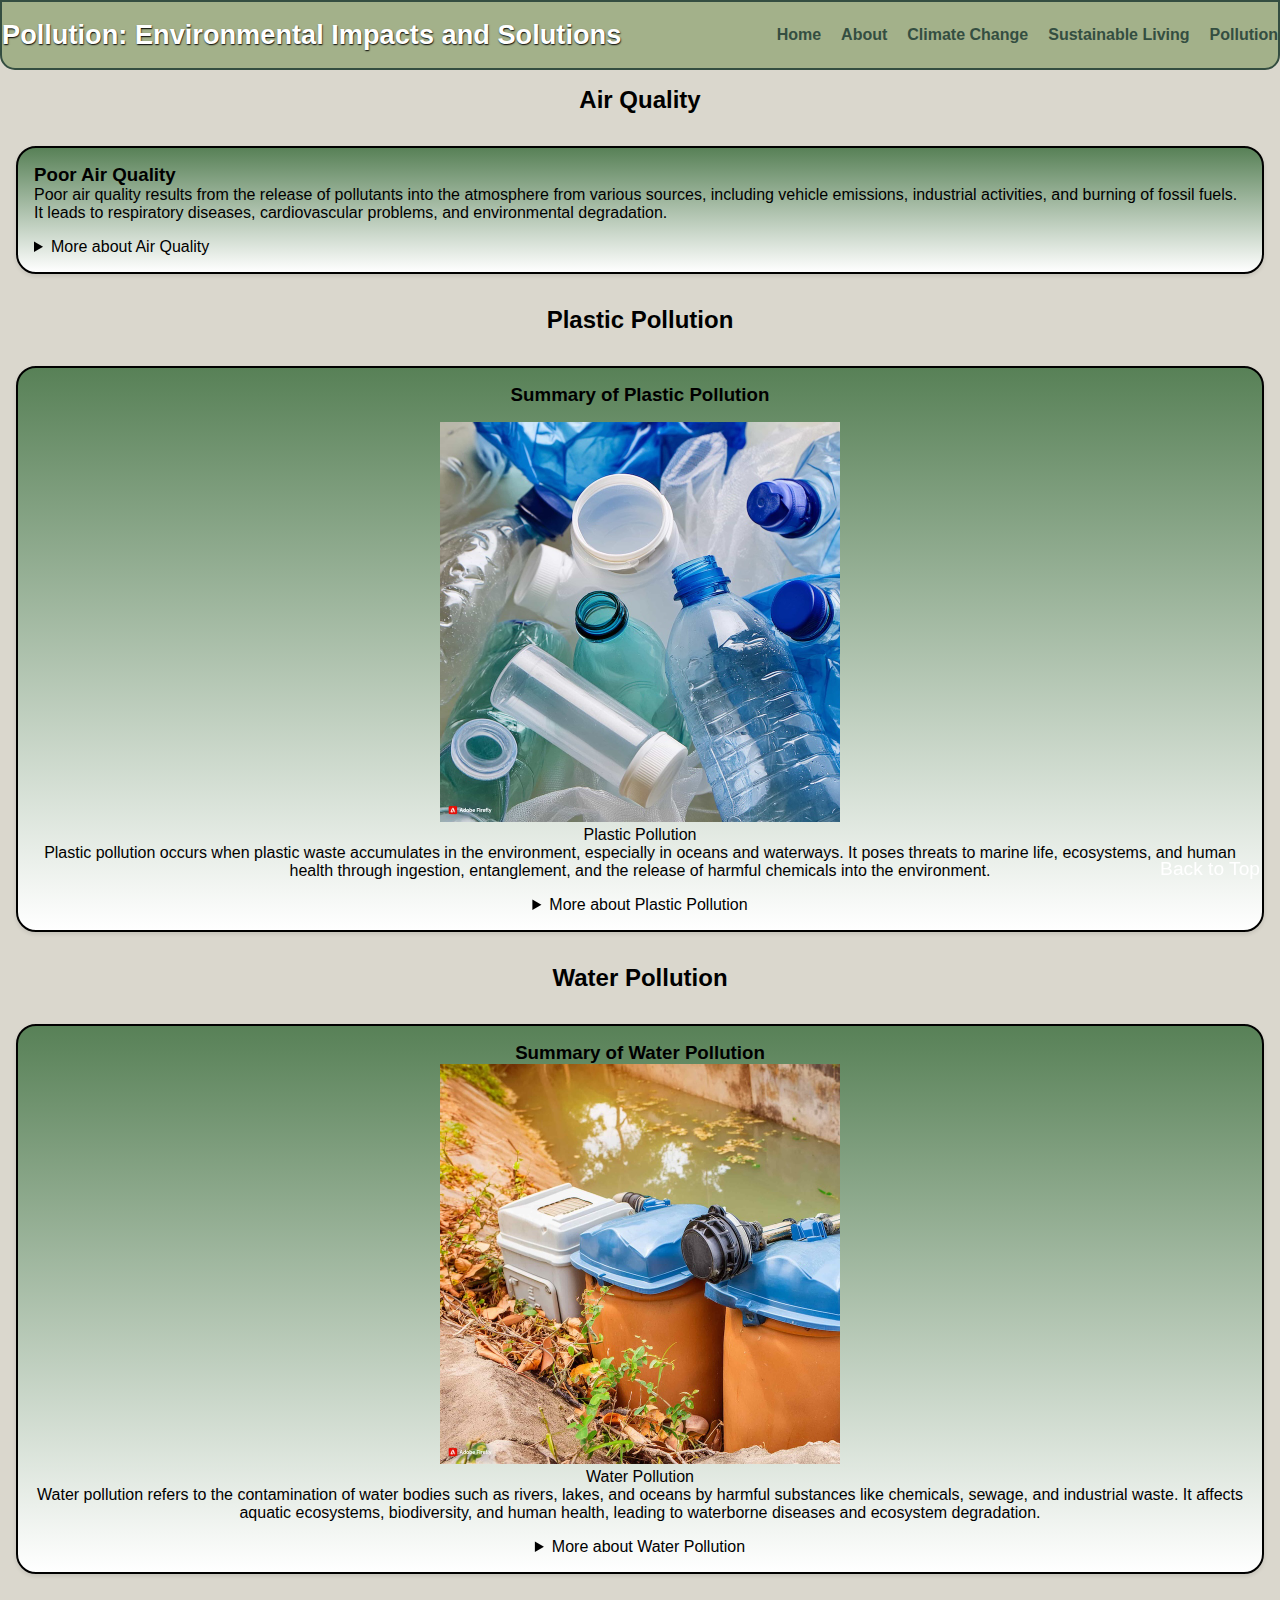
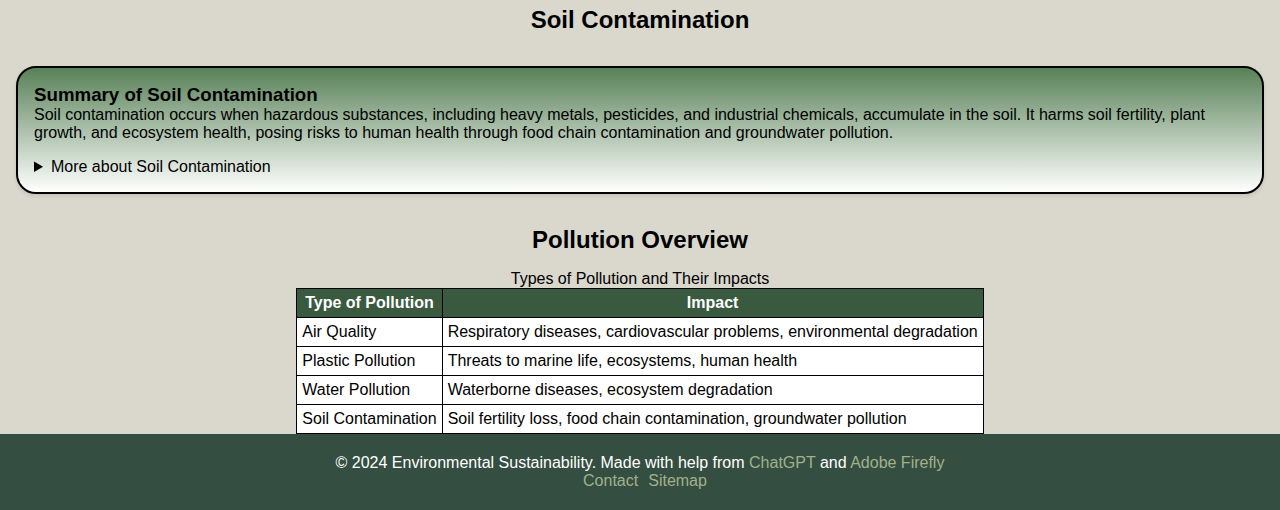
<file: final/project/pollution.html>
<!DOCTYPE html>
<html lang="en">
<head>
    <meta charset="UTF-8">
    <meta name="viewport" content="width=device-width, initial-scale=1.0">
    <meta name="description" content="Explore the various types of pollution, including air quality, plastic pollution, water pollution, and soil contamination, and their impacts on the environment and human health.">
    <title>Pollution: Environmental Impacts and Solutions</title>
    <link rel="stylesheet" href="css/style.css">
</head>
<body>
    <header>
        <h1>Pollution: Environmental Impacts and Solutions</h1>
        <nav>
            <h2>Menu</h2>
            <ul>
                <li><a href="index.html">Home</a></li>
                <li><a href="about.html">About</a></li>
                <li><a href="climate-change.html">Climate Change</a></li>
                <li><a href="sustainable-living.html">Sustainable Living</a></li>
                <li><a href="pollution.html">Pollution</a></li>
            </ul>
        </nav>
    </header>

    <main>
        <section class="air-quality round">
            <h2>Air Quality</h2>
            <article>
                <h3>Poor Air Quality</h3>
                <p>Poor air quality results from the release of pollutants into the atmosphere from various sources, including vehicle emissions, industrial activities, and burning of fossil fuels. It leads to respiratory diseases, cardiovascular problems, and environmental degradation.</p>
                <details>
                    <summary>More about Air Quality</summary>
                    <p>Monitoring and controlling air pollution are essential for protecting human health and the environment. Measures such as emission standards, vehicle inspections, and promotion of clean energy sources help reduce air pollution levels and improve air quality in urban areas.</p>
                </details>
            </article>
        </section>

        <section class="plastic-pollution round">
            <h2>Plastic Pollution</h2>
            <article>
                <h3>Summary of Plastic Pollution</h3>
                <figure>
                    <img src="../img/pollutionplastic-min.jpg" alt="plastic pollution" width="400" height="400" loading="lazy">
                    <figcaption>Plastic Pollution</figcaption>
                </figure>
                <p>Plastic pollution occurs when plastic waste accumulates in the environment, especially in oceans and waterways. It poses threats to marine life, ecosystems, and human health through ingestion, entanglement, and the release of harmful chemicals into the environment.</p>
                <details>
                    <summary>More about Plastic Pollution</summary>
                    <p>Addressing plastic pollution requires collective efforts to reduce plastic usage, promote recycling, and develop sustainable alternatives to single-use plastics. Policies banning plastic bags, straws, and microbeads, along with public awareness campaigns, can help mitigate plastic pollution and protect marine ecosystems.</p>
                </details>
            </article>
        </section>

        <section class="water-pollution round">
            <h2>Water Pollution</h2>
            <article>
                <h3>Summary of Water Pollution</h3>
                <figure>
                    <img src="../img/pollutionwater-min.jpg" alt="water pollution" width="400" height="400" loading="lazy">
                    <figcaption>Water Pollution</figcaption>
                </figure>
                <p>Water pollution refers to the contamination of water bodies such as rivers, lakes, and oceans by harmful substances like chemicals, sewage, and industrial waste. It affects aquatic ecosystems, biodiversity, and human health, leading to waterborne diseases and ecosystem degradation.</p>
                <details>
                    <summary>More about Water Pollution</summary>
                    <p>Preventing water pollution involves implementing wastewater treatment systems, regulating industrial discharge, and adopting sustainable agricultural practices. Restoration efforts, such as wetland conservation and river cleanup projects, also play a crucial role in restoring water quality and preserving freshwater resources.</p>
                </details>
            </article>
        </section>

        <section class="soil-contamination round">
            <h2>Soil Contamination</h2>
            <article>
                <h3>Summary of Soil Contamination</h3>
                <p>Soil contamination occurs when hazardous substances, including heavy metals, pesticides, and industrial chemicals, accumulate in the soil. It harms soil fertility, plant growth, and ecosystem health, posing risks to human health through food chain contamination and groundwater pollution.</p>
                <details>
                    <summary>More about Soil Contamination</summary>
                    <p>Remediating soil contamination involves techniques such as soil excavation, bioremediation, and phytoremediation to remove or neutralize pollutants. Preventive measures, including proper waste disposal and land use planning, are crucial for minimizing soil contamination and protecting human health and the environment.</p>
                </details>
            </article>
        </section>

        <section id="pollution-table round">
            <h2>Pollution Overview</h2>
            <table>
                <caption>Types of Pollution and Their Impacts</caption>
                <thead>
                    <tr>
                        <th>Type of Pollution</th>
                        <th>Impact</th>
                    </tr>
                </thead>
                <tbody>
                    <tr>
                        <td>Air Quality</td>
                        <td>Respiratory diseases, cardiovascular problems, environmental degradation</td>
                    </tr>
                    <tr>
                        <td>Plastic Pollution</td>
                        <td>Threats to marine life, ecosystems, human health</td>
                    </tr>
                    <tr>
                        <td>Water Pollution</td>
                        <td>Waterborne diseases, ecosystem degradation</td>
                    </tr>
                    <tr>
                        <td>Soil Contamination</td>
                        <td>Soil fertility loss, food chain contamination, groundwater pollution</td>
                    </tr>
                </tbody>
            </table>
        </section>
    </main>

    <div class="footer-container">
        <footer>
            <p>&copy; 2024 Environmental Sustainability. Made with help from <a href="https://chat.openai.com/" target="_blank">ChatGPT</a> and <a href="https://firefly.adobe.com/">Adobe Firefly</a>
            </p>
    
            <p class="top-link"><a href="#top">Back to Top</a></p>
    <p>
        <ul class="page-links">
            <li><a href="contact2.html">Contact</a></li>
            <li><a href="site.html">Sitemap</a></li>
        </ul>
    </p>

        </footer>
    </div>

</body>
</html>
</file>
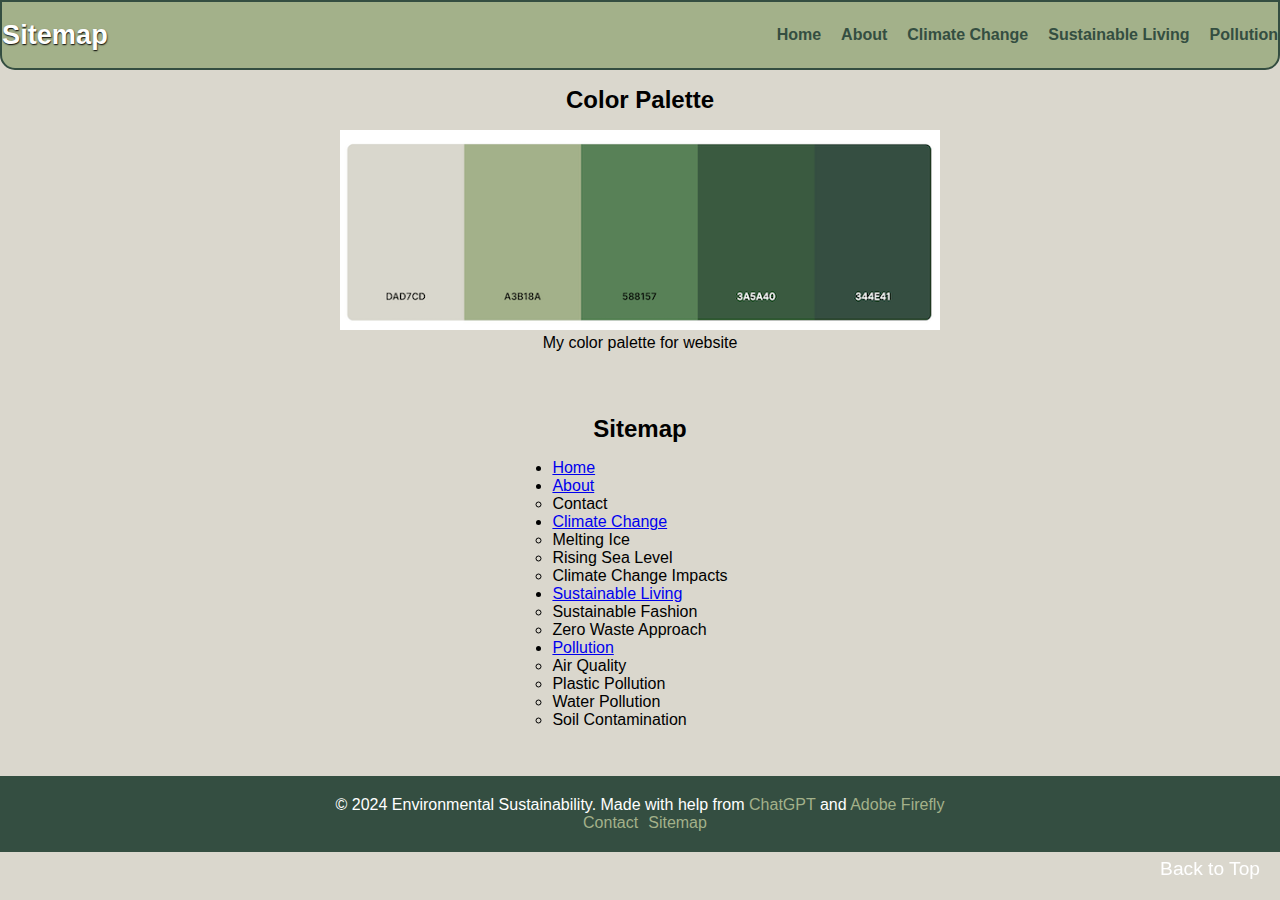
<file: final/project/site.html>
<!DOCTYPE html>
<html lang="en">
<head>
    <meta charset="UTF-8">
    <meta name="viewport" content="width=device-width, initial-scale=1.0">
    <title>Sitemap</title>
    <link rel="stylesheet" href="css/style.css">
</head>
<body>
    <header>
        <h1>Sitemap</h1>
        <nav>
            <h2>Menu</h2>
            <ul>
                <li><a href="index.html">Home</a></li>
                <li><a href="about.html">About</a></li>
                <li><a href="climate-change.html">Climate Change</a></li>
                <li><a href="sustainable-living.html">Sustainable Living</a></li>
                <li><a href="pollution.html">Pollution</a></li>
            </ul>
        </nav>
    </header>

    <section class="color-palette">
        <h2>Color Palette</h2>
        <figure>
            <img src="../img/colorpalette-min 2.png" alt="color palette" width="600" height="200">
            <figcaption>My color palette for website</figcaption>
        </figure>
    </section>

    <main>
        <section class="sitemap">
            <h2>Sitemap</h2>
            <ul>
                <li>
                    <a href="index.html">Home</a>
                </li>
            
                <li>
                    <a href="about.html">About</a>
                    <ul>
                        <li>Contact</li>
                    </ul>
                </li>
    
                <li>
                    <a href="climate-change.html">Climate Change</a>
                    <ul>
                        <li>Melting Ice</li>
                        <li>Rising Sea Level</li>
                        <li>Climate Change Impacts</li>
                        
                    </ul>
                </li>
    
                <li>
                    <a href="sustainable-living.html">Sustainable Living</a>
                    <ul>
                        <li>Sustainable Fashion</li>
                        <li>Zero Waste Approach</li>
                    </ul>
                </li>
    
                <li>
                    <a href="pollution.html">Pollution</a>
                    <ul>
                        <li>Air Quality</li>
                        <li>Plastic Pollution</li>
                        <li>Water Pollution</li>
                        <li>Soil Contamination</li>
                    </ul>
                </li>
            </ul>
    
        </section>
    </main>

    <div class="footer-container">
        <footer>
            <p>&copy; 2024 Environmental Sustainability. Made with help from <a href="https://chat.openai.com/" target="_blank">ChatGPT</a> and <a href="https://firefly.adobe.com/">Adobe Firefly</a>
            </p>
    
            <p class="top-link"><a href="#top">Back to Top</a></p>
    <p>
        <ul class="page-links">
            <li><a href="contact2.html">Contact</a></li>
            <li><a href="site.html">Sitemap</a></li>
        </ul>
    </p>

        </footer>
    </div>
</body>
</html>
</file>
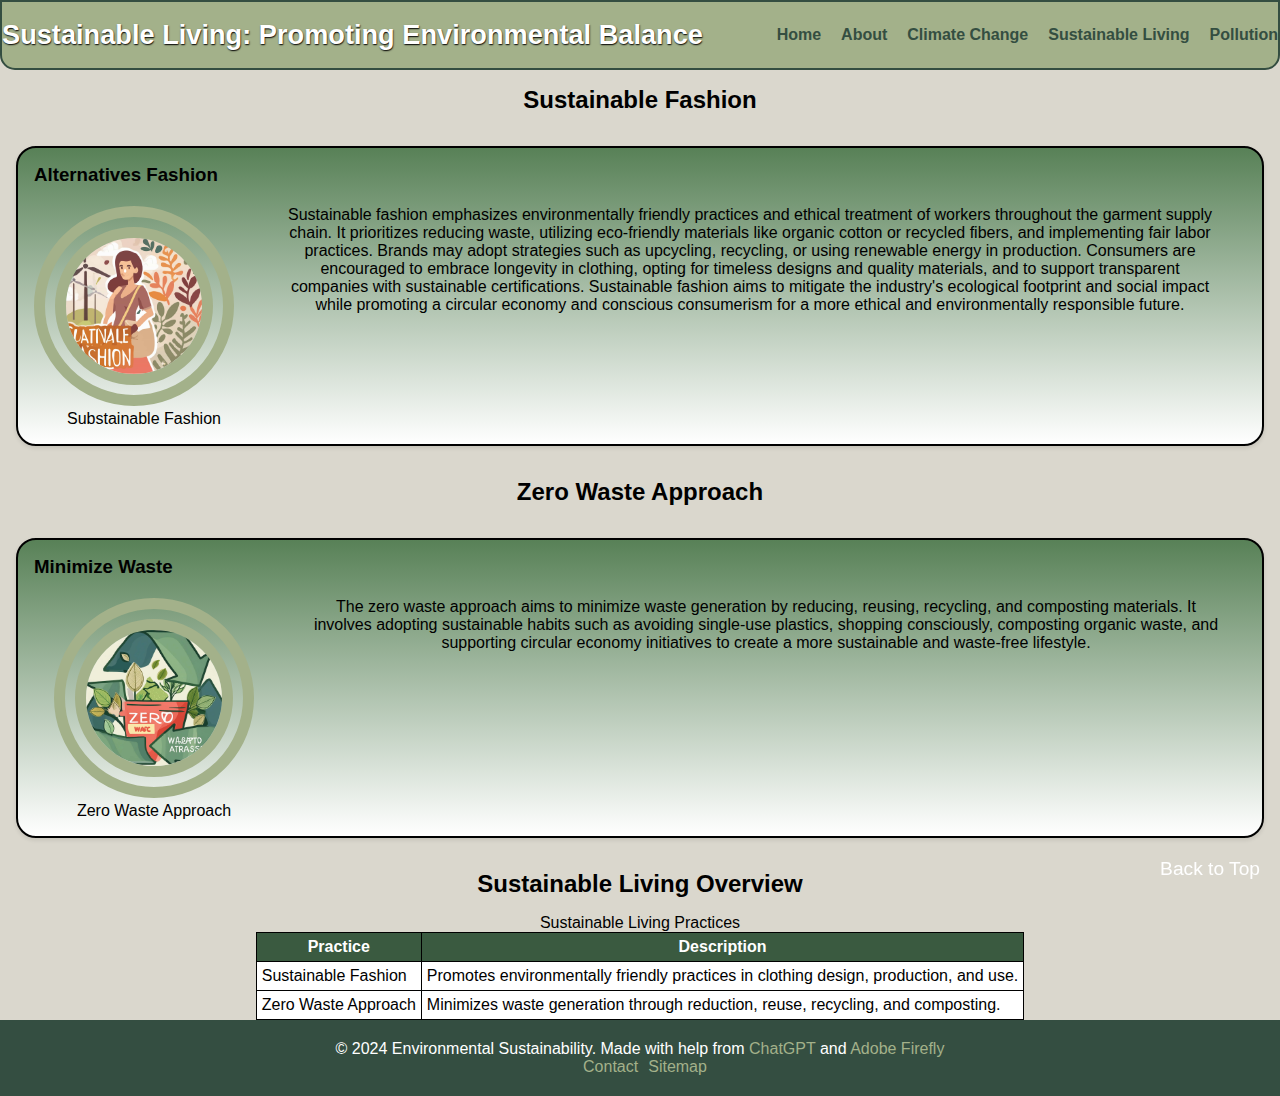
<file: final/project/sustainable-living.html>
<!DOCTYPE html>
<html lang="en">
<head>
    <meta charset="UTF-8">
    <meta name="viewport" content="width=device-width, initial-scale=1.0">
    <meta name="description" content="Explore sustainable living practices, including sustainable fashion and the zero waste approach, to minimize environmental impact and promote ecological balance.">
    <title>Sustainable Living: Promoting Environmental Balance</title>
    <link rel="stylesheet" href="css/style.css">
</head>
<body>
    <header>
        <h1>Sustainable Living: Promoting Environmental Balance</h1>
        <nav>
            <h2>Menu</h2>
            <ul>
                <li><a href="index.html">Home</a></li>
                <li><a href="about.html">About</a></li>
                <li><a href="climate-change.html">Climate Change</a></li>
                <li><a href="sustainable-living.html">Sustainable Living</a></li>
                <li><a href="pollution.html">Pollution</a></li>
            </ul>
        </nav>
    </header>

    <main>
        <section class="sustainable-fashion round">
            <h2>Sustainable Fashion</h2>
            <article>
                <h3>Alternatives Fashion</h3>
                <div class="img-layout">
                <figure>
                    <img src="../img/sustainablefashion-min.jpg" alt="substainable fashion" width="400" height="400">
                    <figcaption>Substainable Fashion</figcaption>
                </figure>
                <p>Sustainable fashion emphasizes environmentally friendly practices and ethical treatment of workers throughout the garment supply chain. It prioritizes reducing waste, utilizing eco-friendly materials like organic cotton or recycled fibers, and implementing fair labor practices. Brands may adopt strategies such as upcycling, recycling, or using renewable energy in production. Consumers are encouraged to embrace longevity in clothing, opting for timeless designs and quality materials, and to support transparent companies with sustainable certifications. Sustainable fashion aims to mitigate the industry's ecological footprint and social impact while promoting a circular economy and conscious consumerism for a more ethical and environmentally responsible future.</p>
            </div>
            </article>
        </section>

        <section class="zero-waste-approach round">
            <h2>Zero Waste Approach</h2>
            <article>
                <h3>Minimize Waste</h3>
                <div class="zero-waste-layout img-layout">
                <figure>
                    <img src="../img/sustainablezerowaste-min.jpg" alt="zero waste approach" width="400" height="400" loading="lazy">
                    <figcaption>Zero Waste Approach</figcaption>
                </figure>
                <p>The zero waste approach aims to minimize waste generation by reducing, reusing, recycling, and composting materials. It involves adopting sustainable habits such as avoiding single-use plastics, shopping consciously, composting organic waste, and supporting circular economy initiatives to create a more sustainable and waste-free lifestyle.</p>
            </div>
            </article>
        </section>

        <section class="round">
            <h2>Sustainable Living Overview</h2>
            <table>
                <caption>Sustainable Living Practices</caption>
                <thead>
                    <tr>
                        <th>Practice</th>
                        <th>Description</th>
                    </tr>
                </thead>
                <tbody>
                    <tr>
                        <td>Sustainable Fashion</td>
                        <td>Promotes environmentally friendly practices in clothing design, production, and use.</td>
                    </tr>
                    <tr>
                        <td>Zero Waste Approach</td>
                        <td>Minimizes waste generation through reduction, reuse, recycling, and composting.</td>
                    </tr>
                </tbody>
            </table>
        </section>
    </main>

    <div class="footer-container">
        <footer>
            <p>&copy; 2024 Environmental Sustainability. Made with help from <a href="https://chat.openai.com/" target="_blank">ChatGPT</a> and <a href="https://firefly.adobe.com/">Adobe Firefly</a>
            </p>
    
            <p class="top-link"><a href="#top">Back to Top</a></p>
    <p>
        <ul class="page-links">
            <li><a href="contact2.html">Contact</a></li>
            <li><a href="site.html">Sitemap</a></li>
        </ul>
    </p>

        </footer>
    </div>

</body>
</html>
</file>
<file: w3/style.css>
html {
    font-size: 22px;
}
body {
    background-color: #333;
    color: whitesmoke;
}

a {
    color: aliceblue;
}
</file>
<file: w4/css/style.css>
html {
    font-size: 22px;
}

body {

    background-color: #e0e1dd;
    color: #0d1b2a;
}

a {
    color: #415a77;
}

h2 {
    text-decoration: underline;
}

.notunderline {
    text-decoration: none;
}
img {
    border: 5px dashed #778da9;
    padding: 5px;
}

table {
    border: 2px solid #1b263b;
    background-color: #f9f9f9;
}

th, td {
    border: 2px solid #1b263b;
    padding: 10px;

}
.warmup-section h4 {
    text-align: center;
}
.basics-table {
    margin: 2rem auto;
    padding: 5px;
}

form {
    border: 2px solid #1b263b;
    padding: 5px;
}
</file>
<file: final/project/css/style.css>
* {
    margin: 0;
    padding: 0;
    box-sizing: border-box;
    font-family: Arial, sans-serif;
    /* outline: 2px solid red; */
}

html {
    scroll-behavior: smooth;
}

 /* BODY */
 body {
    background-color: #DAD7CD;  /* change background color for entire page */
    height: 100%;
 }

 /* MAIN */
 main {
    display: flex;
    flex-direction: column;
    align-items: center;
 }

/* HEADER */
/* center and position navagation section */
header {
    display: flex;
    justify-content: space-between;
    align-items: center;
    background-color: #A3B18A;
    list-style: none;
    padding: 0px;
    border: 2px solid #344E41;
    border-radius: 0 0 15px 15px;
    width: 100%;
    height: 70px;
}
header h1{
    color: #fff;
    text-shadow: .5px .5px 1.5px #000;
    text-align: center;
}

header h2 { 
    visibility: hidden; /* hide menu heading */
    position:fixed;
}

nav {
    display: flex;
    align-self: center;
}

nav ul {
    display: flex; /*apply flexbox for layout*/
    align-items: center;
    list-style: none;
    padding: 0;
    margin: 0;
}

nav li {
    margin-left: 20px;
    font-weight: bolder;
} 

/* nav ul li {
    margin-right: 20px;
} */
 nav a {
    color: #344E41;
    text-decoration: none;
 }

 /* SECTION */
 section h2 {
    padding: 1rem;
    text-align: center;
    border-radius: 20px 0 0 20px;
 }

 /* WELCOME */
 .welcome {
    text-align: center; /*center text*/
    color: #fff; /*text color change*/
    font-weight: bold;
    background-image: url(../../img/welcomebackground-min.jpg);
    background-size: cover;
 }

 .welcome img {
    border: 2rem double #A3B18A;
    border-radius: 50%; /* image is rounded */
    margin: auto;
    max-width: 100%;
    height: auto;
    display: block;
    
 }

 .welcome p {
    margin: 10px 10px;
    padding: 10px;
 }

 /* ARTICLE */
 /* all articles styled with
 black border, gradient background, positioned, and 
 borders corners rounded */
article {
    border: 2px solid #000;
    padding: 1rem;
    margin-top: 1rem;
    border-radius: 0 20px 20px 0;
    background: linear-gradient(#588157, #fff);
    box-shadow: 0 2px 4px rgba(0, 0, 0, 0.1);
}

.space article{
    height: 180px;
    width: 100%;
    padding: 15px;
}

.space details {
    margin-top: 1rem;
}

/* pollution section*/
.pollution-container {
    display: flex;
    margin-left: 1rem;
    margin-right: 1rem;
    gap: 2rem;
}

.pollution h2 {
    padding: 1rem;
    border-radius: 20px; /* round corners */
    margin: auto; /* center h2 */
}

.pollution-container article {
    border-radius: 20px;
}

.pollution-container h3 {
    text-decoration: underline;
    padding: 10px;
}

.env-groups {
    display: flex;
    flex-wrap: wrap;
    justify-content: space-between;
    text-align: center;
    padding: 15px;
    color: #000;
}

.env-groups article {
    flex: 1 1 45%;
    margin: 10px;
}

.env-groups h2 {
    color: #fff;
    border: 2px solid #000;
    background-color: #588157;
    background: linear-gradient( #344E41, #588157);
    /* border-radius: 10px; */
}

.env-groups li {
    list-style: none;
    margin: .5rem;
}

.team-members {
    display: flex;
    flex-direction: column; /* Display vertically */
    align-items: center; /* Center items horizontally */
}

.contact {
    text-align: center;
    padding: 20px;
    margin: auto;
    width: 50%;
    height: 400px;
}

/* CLIMATE CHANGE PAGE  */
.melting-ice {
    text-align: center; /*center text*/
    padding: 20px;
    list-style: none; /*remove bulltet points*/
}
.melting-ice figure, p {
    margin-bottom: 1rem;
}
.melting-ice img {
    border: 2px solid #000;
}
.melting-ice ul {
    list-style: none;
}

/* SUSTAINABLE LIVING */

.img-layout {
    display: flex;
    align-items: flex-start; /* text is at the top of article*/
    margin-top: 20px; /* Add some space between sections */
    text-align: center;
}

.img-layout img {
    border: 2rem double #A3B18A;
    width: auto;
    height: 200px;
    border-radius: 50%;
    margin-right: 20px; /* Add some space between image and text */
}

.img-layout p {
    margin: 0 2rem;
}

/*ZERO WASTE APROACH*/
.zero-waste-layout{
    display: flex;
    align-items: flex-start; /* Align items vertically */
    margin-top: 20px; /* Add some space between sections */
    text-align: center; /* Center text within the container */
}

.zero-waste-approach img {
    margin-left: 20px; /* Add some space between image and text */
}

.zero-waste-approach .img-layout p {
    width: auto;
    height: 200px;
    margin-right: 20px; /* Add some space between image and text */
}

/* POLLUTION */
.plastic-pollution, .water-pollution {
    text-align: center; /* center text*/
}
.plastic-pollution img {
    margin-top: 1rem;
}

/* TABLE */
/* all tables styled green and white color scheme */
table {
    position:relative;
    border-collapse: collapse; /*border spacing*/
    width: 100%;
    margin: 1.5rem;
}
table, th, td {
    border: 1px solid #000;
    padding: 5px;
    margin: auto;
}

table td {
    background-color: #fff;
}

table th {
    color: #fff;
    background-color: #3A5A40;
}

.round article{
    border-radius: 20px;
    margin: 1rem;
}

.round section {
    border-radius: 20px;
    margin: 1rem;
}

/* SITEMAP */
/* center text for color palette section in sitemap */
.color-palette {
    text-align: center;
}
/* position text content and layout */
.sitemap {
    padding: 15px;
    margin: 2rem 2rem;
}

/*CONTACT PAGE*/
.question-section p {
    text-align: center;
}

.contact {
    text-align: center;
    padding: 20px;
    margin: auto;
    width: 60%; /*change width*/
    height: auto; /* Change height */
    background-color: #DAD7CD; /* background color */
}


.contact label {
    margin-bottom: 10px;/*margin bottom space underneath*/
    color: #344E41;/*change text color*/
}

.contact input[type="text"],
.contact input[type="email"],
.contact textarea {
    width: 80%; /*change width*/
    padding: 10px;
    margin-bottom: 15px;
    border-radius: 5px;/*round input corners*/
    border: 1px solid #344E41; /*border for inputs*/
    box-sizing: border-box;
}

.contact textarea {
    height: 150px;
}

.contact input[type="submit"] {
    width: 50%;
    padding: 10px;
    border-radius: 5px; /*round corners of button*/
    border: none;
    background-color: #A3B18A; /*background color green*/
    color: #fff;/*text color white*/
    transition: background-color 0.3s ease; /*change color when hover*/
}

.contact input[type="submit"]:hover {
    background-color: #588157; /* Match button hover background color */
}

/* FOOTER */
/* all footers styled with green background,
text is inline same row,
and links color is green*/
.footer-container {
    display: flex;
    justify-content: space-between;
    align-items: center;
    padding: 20px;
    background-color: #344E41;
    color: #fff;
    width: 100%;
    justify-content: center; /*center text*/
}

footer {
    display: flex;
    align-items: center;
    flex-direction: column;
}

footer p,
footer ul {
    margin: 0;
}

footer a {
    color: #A3B18A;
    text-decoration: none;
}

.page-links {
    list-style: none;/*remove bullet points*/
    display: flex;
}

.page-links li {
    margin-left: 10px;/*spave on the left*/
}

.page-links a {
    color: #A3B18A;
    text-decoration: none;
}

/* style link for going back to top
white text and on the right side of footer */
.top-link a{
    color: #fff;
    font-size: 1.20rem;
    position: fixed; /* behavior is fixed */
    bottom: 20px; 
    right: 20px; 
}


/*HOVER*/
nav a:hover {
    color: #000; /* change color on hover */
    text-decoration: underline; /* Underline on hover */
    transition: color 0.3s ease;
}



/*MEDIA QUERIES*/
/*MOBILE DEVICES*/
@media (max-width: 481px) {
    body {
        width: 100%;
        overflow: hidden;
        font-size: 1rem; 
    }
    header h1 {
        font-size: .75rem;
    }
    header {
       font-size: .75rem;
       flex-direction: column; /*navigation and heading stakced*/
       justify-content: space-around;
       height: 10vh;
       padding: 10px;
       text-align: center; /*text centered*/
    }
    /*home page*/
    .welcome img {
        width: 70vw; /*resize width for image*/

    }
    .env-groups {
        display: flex;
        flex-direction: column; /*makes sections stack*/
    }
    .env-groups h2, article {
        border-radius: 20px; /*rounds all edges*/
    }

    .pollution-container {
        flex-direction: column;/*collapses and stacks*/
    }
    /*About page*/
    .contact {
        width: 80vw;/*resizes contact section*/
    }

    /* sustainable living*/
    .sustainable-fashion,
    .zero-waste-approach {
        text-align: center;/*center text*/
    }
    .img-layout {
        display: inline-block; /*changes layout*/
    }

    /*sitemap image*/
    .color-palette img {
        width: 80vw;
        height: auto;
    }
}
/* iPads, Tablets */
@media (max-width: 768px) {
    h1 {
        font-size: 1.2rem;/*resize heading*/
    }

    .sustainable-fashion,
    .zero-waste-approach {
        text-align: center;/*centers text*/
    }

    .img-layout {
        display: inline-block;/*change layout*/
    }

    /*sitemap image*/
    .color-palette img {
        width: 90vw;
        height: auto;
    }
}
/* Small screens, laptops */
@media (max-width: 1024px) {
    h1 {
        font-size: 1.3rem;/*changes heading size*/
    }
}

/* Desktops, large screens */
@media (max-width: 1200px) {
    h1 {
        font-size: 1.5rem;/*changes heading size*/
    }
}

/* Extra large screens, TV */
@media (min-width: 1201px) {
    h1 {
        font-size: 1.7rem;
    }
}
</file>
